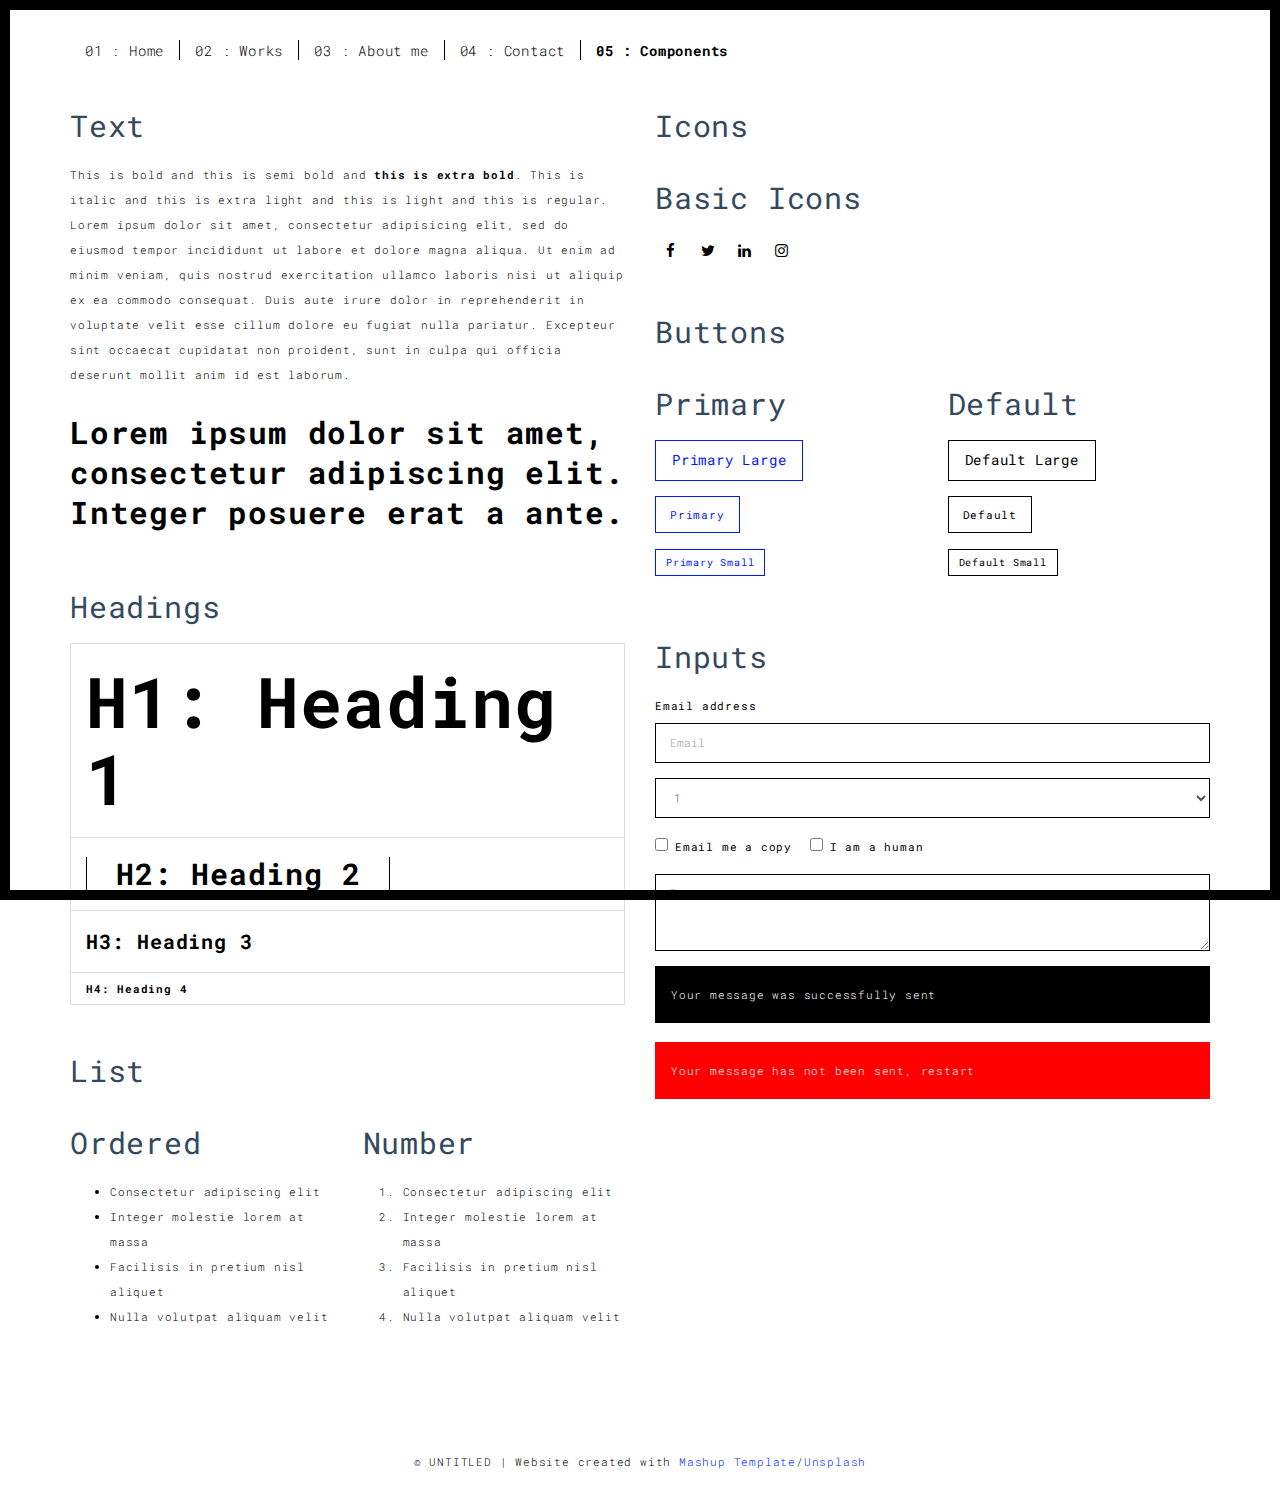
<file: components.html>
<!DOCTYPE html>
<html lang="en">

<head>
  <meta charset="UTF-8">
  <meta content="IE=edge" http-equiv="X-UA-Compatible">
  <meta content="width=device-width,initial-scale=1" name="viewport">
  <meta content="description" name="description">
  <meta name="google" content="notranslate" />
  <meta content="Mashup templates have been developped by Orson.io team" name="author">

  <!-- Disable tap highlight on IE -->
  <meta name="msapplication-tap-highlight" content="no">
  
  <link rel="apple-touch-icon" sizes="180x180" href="./assets/apple-icon-180x180.png">
  <link href="./assets/favicon.ico" rel="icon">

  <title>Title page</title>  

<link href="./main.3f6952e4.css" rel="stylesheet"></head>

<body class="">
<div id="site-border-left"></div>
<div id="site-border-right"></div>
<div id="site-border-top"></div>
<div id="site-border-bottom"></div>
 <!-- Add your content of header -->
<header>
  <nav class="navbar  navbar-fixed-top navbar-default">
    <div class="container">
        <button type="button" class="navbar-toggle collapsed" data-toggle="collapse" data-target="#navbar-collapse" aria-expanded="false">
          <span class="sr-only">Toggle navigation</span>
          <span class="icon-bar"></span>
          <span class="icon-bar"></span>
          <span class="icon-bar"></span>
        </button>

      <div class="collapse navbar-collapse" id="navbar-collapse">
        <ul class="nav navbar-nav ">
          <li><a href="./index.html" title="">01 : Home</a></li>
          <li><a href="./works.html" title="">02 : Works</a></li>
          <li><a href="./about.html" title="">03 : About me</a></li>
          <li><a href="./contact.html" title="">04 : Contact</a></li>
          <li><a href="./components.html" title="">05 : Components</a></li>
        </ul>


      </div> 
    </div>
  </nav>
</header>

<div class="section-container">
  
<!-- Add your site or app content here -->
  <div class="container">
    <div class="row">
      <div class="col-xs-12 col-md-6">

        <div class="template-example">
          <h2 class="template-title-example">Text</h2>
          <p>This is bold and this is semi bold and <b>this is extra bold</b>. This is italic and this is extra light and this is light
          and this is regular. Lorem ipsum dolor sit amet, consectetur adipisicing elit, sed do eiusmod
          tempor incididunt ut labore et dolore magna aliqua. Ut enim ad minim veniam,
          quis nostrud exercitation ullamco laboris nisi ut aliquip ex ea commodo
          consequat. Duis aute irure dolor in reprehenderit in voluptate velit esse
          cillum dolore eu fugiat nulla pariatur. Excepteur sint occaecat cupidatat non
          proident, sunt in culpa qui officia deserunt mollit anim id est laborum.

          <blockquote>
            <p>Lorem ipsum dolor sit amet, consectetur adipiscing elit. Integer posuere erat a ante.</p>
          </blockquote>
          
          </p>
        </div>

        <div class="template-example">
          <h2 class="template-title-example">Headings</h2>
          
          <table class="table table-bordered">
            <tr><td><h1>H1: Heading 1</h1></td></tr>
            <tr><td><h2>H2: Heading 2</h2></td></tr>
            <tr><td><h3>H3: Heading 3</h3></td></tr>
            <tr><td><h4>H4: Heading 4</h4></td></tr>
          </table>
          
        </div>

        
        <div class="template-example">
          <h2 class="template-title-example">List</h2>
          <div class="row">
            <div class="col-md-6">
              <h3 class="template-title-example">Ordered</h3>
              <ul>
                <li>Consectetur adipiscing elit</li>
                <li>Integer molestie lorem at massa</li>
                <li>Facilisis in pretium nisl aliquet</li>
                <li>Nulla volutpat aliquam velit</li>
              </ul>
            </div>
            <div class="col-md-6">
              <h3 class="template-title-example">Number</h3>
              <ol>
                <li>Consectetur adipiscing elit</li>
                <li>Integer molestie lorem at massa</li>
                <li>Facilisis in pretium nisl aliquet</li>
                <li>Nulla volutpat aliquam velit</li>
              </ol>
            </div>
          </div>
        </div>
        
      </div>

      <div class="col-xs-12 col-md-6">
        <div class="template-example">
          <h2 class="template-title-example">Icons</h2>
          
          <div class="row">
            
            <div class="col-md-6">
               <h3 class="template-title-example">Basic Icons</h2>
                <ul class="list-icons">
                  <li>
                    <span class="fa-icon">
                      <i class="fa fa-facebook"></i>
                    </span>
                  </li>
                  <li>
                    <span class="fa-icon">
                      <i class="fa fa-twitter"></i>
                    </span>
                  </li>
                  <li>
                    <span class="fa-icon">
                      <i class="fa fa-linkedin"></i>
                    </span>
                  </li>
                  <li>
                    <span class="fa-icon">
                      <i class="fa fa-instagram"></i>
                    </span>
                  </li>
                </ul>
            </div>

          </div>


          


        </div>

        <div class="template-example">
          <h2 class="template-title-example">Buttons</h2>
          <div class="row">
            <div class="col-md-6">
              <h3 class="template-title-example">Primary</h2>
              <div class="row">
                  <div class="col-md-6">
                  <p><a href="" class="btn btn-primary btn-lg">Primary Large</a></p>
                  <p><a href="" class="btn btn-primary">Primary </a></p>
                  <p><a href="" class="btn btn-primary btn-sm">Primary Small</a></p>
                </div>
              </div>

              
            </div>

            <div class="col-md-6">
              <h3 class="template-title-example">Default</h2>
              <div class="row">
                  <div class="col-md-6">
                  <p><a href="" class="btn btn-default btn-lg">Default Large</a></p>
                  <p><a href="" class="btn btn-default">Default </a></p>
                  <p><a href="" class="btn btn-default btn-sm">Default Small</a></p>
                </div>
              </div>

            </div>
          </div>
        </div>
        
        <div class="template-example">
          <h2 class="template-title-example">Inputs</h2>

            <div class="form-group">
              <label for="exampleInputEmail1">Email address</label>
              <input type="email" class="form-control" id="exampleInputEmail1" placeholder="Email">
            </div>

            <div class="form-group">
              <select class="form-control">
                <option>1</option>
                <option>2</option>
                <option>3</option>
                <option>4</option>
                <option>5</option>
              </select>
            </div>

            <div class="form-group">
              <label class="checkbox-inline">
                <input 
                type="checkbox" id="inlineCheckbox1" value="option1"> Email me a copy
              </label>
              <label class="checkbox-inline">
                <input type="checkbox" id="inlineCheckbox2" value="option2"> I am a human
              </label>
            </div>

            <div class="form-group">
              <textarea class="form-control" rows="3" placeholder="Enter your message"></textarea>
            </div>
            
            <div class="alert alert-success" role="alert">Your message was successfully sent</div>
            <div class="alert alert-danger" role="alert">Your message has not been sent, restart</div>
        </div>




      </div>
    </div>
  </div>
</div>

<footer class="footer-container text-center">
  <div class="container">
    <div class="row">
      <div class="col-xs-12">
        <p>© UNTITLED | Website created with <a href="http://www.mashup-template.com/" title="Create website with free html template">Mashup Template</a>/<a href="https://www.unsplash.com/" title="Beautiful Free Images">Unsplash</a></p>
      </div>
    </div>
  </div>
</footer>

<script>
  document.addEventListener("DOMContentLoaded", function (event) {
     navActivePage();
  });
</script>

<!-- Google Analytics: change UA-XXXXX-X to be your site's ID 

<script>
  (function (i, s, o, g, r, a, m) {
    i['GoogleAnalyticsObject'] = r; i[r] = i[r] || function () {
      (i[r].q = i[r].q || []).push(arguments)
    }, i[r].l = 1 * new Date(); a = s.createElement(o),
      m = s.getElementsByTagName(o)[0]; a.async = 1; a.src = g; m.parentNode.insertBefore(a, m)
  })(window, document, 'script', '//www.google-analytics.com/analytics.js', 'ga');
  ga('create', 'UA-XXXXX-X', 'auto');
  ga('send', 'pageview');
</script>

--> <script type="text/javascript" src="./main.70a66962.js"></script></body>

</html>
</file>
<file: main.3f6952e4.css>
@import url(https://fonts.googleapis.com/css?family=Roboto:900|Roboto+Mono:300,400,700);@import url(https://maxcdn.bootstrapcdn.com/font-awesome/4.7.0/css/font-awesome.min.css);/*!
 * Bootstrap v3.3.7 (http://getbootstrap.com)
 * Copyright 2011-2016 Twitter, Inc.
 * Licensed under MIT (https://github.com/twbs/bootstrap/blob/master/LICENSE)
 */
/*! normalize.css v3.0.3 | MIT License | github.com/necolas/normalize.css */html{font-family:sans-serif;-ms-text-size-adjust:100%;-webkit-text-size-adjust:100%}body{margin:0}article,aside,details,figcaption,figure,footer,header,hgroup,main,menu,nav,section,summary{display:block}audio,canvas,progress,video{display:inline-block;vertical-align:baseline}audio:not([controls]){display:none;height:0}[hidden],template{display:none}a{background-color:transparent}a:active,a:hover{outline:0}abbr[title]{border-bottom:1px dotted}b,strong{font-weight:700}dfn{font-style:italic}h1{font-size:2em;margin:.67em 0}mark{background:#ff0;color:#000}small{font-size:80%}sub,sup{font-size:75%;line-height:0;position:relative;vertical-align:baseline}sup{top:-.5em}sub{bottom:-.25em}img{border:0}svg:not(:root){overflow:hidden}figure{margin:1em 40px}hr{box-sizing:content-box;height:0}pre{overflow:auto}code,kbd,pre,samp{font-family:monospace,monospace;font-size:1em}button,input,optgroup,select,textarea{color:inherit;font:inherit;margin:0}button{overflow:visible}button,select{text-transform:none}button,html input[type=button],input[type=reset],input[type=submit]{-webkit-appearance:button;cursor:pointer}button[disabled],html input[disabled]{cursor:default}button::-moz-focus-inner,input::-moz-focus-inner{border:0;padding:0}input{line-height:normal}input[type=checkbox],input[type=radio]{box-sizing:border-box;padding:0}input[type=number]::-webkit-inner-spin-button,input[type=number]::-webkit-outer-spin-button{height:auto}input[type=search]{-webkit-appearance:textfield;box-sizing:content-box}input[type=search]::-webkit-search-cancel-button,input[type=search]::-webkit-search-decoration{-webkit-appearance:none}fieldset{border:1px solid silver;margin:0 2px;padding:.35em .625em .75em}textarea{overflow:auto}optgroup{font-weight:700}table{border-collapse:collapse;border-spacing:0}td,th{padding:0}

/*! Source: https://github.com/h5bp/html5-boilerplate/blob/master/src/css/main.css */@media print{*,:after,:before{background:transparent!important;color:#000!important;box-shadow:none!important;text-shadow:none!important}a,a:visited{text-decoration:underline}a[href]:after{content:" (" attr(href) ")"}abbr[title]:after{content:" (" attr(title) ")"}a[href^="#"]:after,a[href^="javascript:"]:after{content:""}blockquote,pre{border:1px solid #999;page-break-inside:avoid}thead{display:table-header-group}img,tr{page-break-inside:avoid}img{max-width:100%!important}h2,h3,p{orphans:3;widows:3}h2,h3{page-break-after:avoid}.navbar{display:none}.btn>.caret,.dropup>.btn>.caret{border-top-color:#000!important}.label{border:1px solid #000}.table{border-collapse:collapse!important}.table td,.table th{background-color:#fff!important}.table-bordered td,.table-bordered th{border:1px solid #ddd!important}}*,:after,:before{-webkit-box-sizing:border-box;-moz-box-sizing:border-box;box-sizing:border-box}html{font-size:10px;-webkit-tap-highlight-color:transparent}body{font-family:Roboto Mono,Helvetica,Arial,sans-serif;font-size:11px;line-height:1.78;color:#000;background-color:#fff}button,input,select,textarea{font-family:inherit;font-size:inherit;line-height:inherit}a{color:#001aff;text-decoration:none}a:focus,a:hover{color:#0012b3;text-decoration:underline}a:focus{outline:5px auto -webkit-focus-ring-color;outline-offset:-2px}figure{margin:0}img{vertical-align:middle}.img-responsive{display:block;max-width:100%;height:auto}.img-rounded{border-radius:0}.img-thumbnail{padding:4px;line-height:1.78;background-color:#fff;border:1px solid #ddd;border-radius:0;-webkit-transition:all .2s ease-in-out;-o-transition:all .2s ease-in-out;transition:all .2s ease-in-out;display:inline-block;max-width:100%;height:auto}.img-circle{border-radius:50%}hr{margin-top:19px;margin-bottom:19px;border:0;border-top:1px solid #eee}.sr-only{position:absolute;width:1px;height:1px;margin:-1px;padding:0;overflow:hidden;clip:rect(0,0,0,0);border:0}.sr-only-focusable:active,.sr-only-focusable:focus{position:static;width:auto;height:auto;margin:0;overflow:visible;clip:auto}[role=button]{cursor:pointer}.h1,.h2,.h3,.h4,.h5,.h6,h1,h2,h3,h4,h5,h6{font-family:Roboto Mono,Helvetica,Arial,sans-serif;font-weight:700;line-height:1.1;color:#000}.h1 .small,.h1 small,.h2 .small,.h2 small,.h3 .small,.h3 small,.h4 .small,.h4 small,.h5 .small,.h5 small,.h6 .small,.h6 small,h1 .small,h1 small,h2 .small,h2 small,h3 .small,h3 small,h4 .small,h4 small,h5 .small,h5 small,h6 .small,h6 small{font-weight:400;line-height:1;color:#777}.h1,.h2,.h3,h1,h2,h3{margin-top:19px;margin-bottom:9.5px}.h1 .small,.h1 small,.h2 .small,.h2 small,.h3 .small,.h3 small,h1 .small,h1 small,h2 .small,h2 small,h3 .small,h3 small{font-size:65%}.h4,.h5,.h6,h4,h5,h6{margin-top:9.5px;margin-bottom:9.5px}.h4 .small,.h4 small,.h5 .small,.h5 small,.h6 .small,.h6 small,h4 .small,h4 small,h5 .small,h5 small,h6 .small,h6 small{font-size:75%}.h1,h1{font-size:70px}.h2,h2{font-size:30px}.h3,h3{font-size:20px}.h4,.h5,h4,h5{font-size:11px}.h6,h6{font-size:10px}p{margin:0 0 9.5px}.lead{margin-bottom:19px;font-size:12px;font-weight:300;line-height:1.4}@media (min-width:768px){.lead{font-size:16.5px}}.small,small{font-size:90%}.mark,mark{background-color:#fcf8e3;padding:.2em}.text-left{text-align:left}.text-right{text-align:right}.text-center{text-align:center}.text-justify{text-align:justify}.text-nowrap{white-space:nowrap}.text-lowercase{text-transform:lowercase}.initialism,.text-uppercase{text-transform:uppercase}.text-capitalize{text-transform:capitalize}.text-muted{color:#777}.text-primary{color:#001aff}a.text-primary:focus,a.text-primary:hover{color:#0015cc}.text-success{color:#fff}a.text-success:focus,a.text-success:hover{color:#e6e6e6}.text-info{color:#31708f}a.text-info:focus,a.text-info:hover{color:#245269}.text-warning{color:#8a6d3b}a.text-warning:focus,a.text-warning:hover{color:#66512c}.text-danger{color:#fff}a.text-danger:focus,a.text-danger:hover{color:#e6e6e6}.bg-primary{color:#fff;background-color:#001aff}a.bg-primary:focus,a.bg-primary:hover{background-color:#0015cc}.bg-success,a.bg-success:focus,a.bg-success:hover{background-color:#000}.bg-info{background-color:#d9edf7}a.bg-info:focus,a.bg-info:hover{background-color:#afd9ee}.bg-warning{background-color:#fcf8e3}a.bg-warning:focus,a.bg-warning:hover{background-color:#f7ecb5}.bg-danger{background-color:red}a.bg-danger:focus,a.bg-danger:hover{background-color:#c00}.page-header{padding-bottom:8.5px;margin:38px 0 19px;border-bottom:1px solid #eee}ol,ul{margin-top:0;margin-bottom:9.5px}ol ol,ol ul,ul ol,ul ul{margin-bottom:0}.list-inline,.list-unstyled{padding-left:0;list-style:none}.list-inline{margin-left:-5px}.list-inline>li{display:inline-block;padding-left:5px;padding-right:5px}dl{margin-top:0;margin-bottom:19px}dd,dt{line-height:1.78}dt{font-weight:700}dd{margin-left:0}.dl-horizontal dd:after,.dl-horizontal dd:before{content:" ";display:table}.dl-horizontal dd:after{clear:both}@media (min-width:768px){.dl-horizontal dt{float:left;width:160px;clear:left;text-align:right;overflow:hidden;text-overflow:ellipsis;white-space:nowrap}.dl-horizontal dd{margin-left:180px}}abbr[data-original-title],abbr[title]{cursor:help;border-bottom:1px dotted #777}.initialism{font-size:90%}blockquote{padding:9.5px 19px;margin:0 0 19px;font-size:13.75px;border-left:5px solid #eee}blockquote ol:last-child,blockquote p:last-child,blockquote ul:last-child{margin-bottom:0}blockquote .small,blockquote footer,blockquote small{display:block;font-size:80%;line-height:1.78;color:#777}blockquote .small:before,blockquote footer:before,blockquote small:before{content:"\2014   \A0"}.blockquote-reverse,blockquote.pull-right{padding-right:15px;padding-left:0;border-right:5px solid #eee;border-left:0;text-align:right}.blockquote-reverse .small:before,.blockquote-reverse footer:before,.blockquote-reverse small:before,blockquote.pull-right .small:before,blockquote.pull-right footer:before,blockquote.pull-right small:before{content:""}.blockquote-reverse .small:after,.blockquote-reverse footer:after,.blockquote-reverse small:after,blockquote.pull-right .small:after,blockquote.pull-right footer:after,blockquote.pull-right small:after{content:"\A0   \2014"}address{margin-bottom:19px;font-style:normal;line-height:1.78}code,kbd,pre,samp{font-family:Menlo,Monaco,Consolas,Courier New,monospace}code{color:#c7254e;background-color:#f9f2f4}code,kbd{padding:2px 4px;font-size:90%;border-radius:0}kbd{color:#fff;background-color:#333;box-shadow:inset 0 -1px 0 rgba(0,0,0,.25)}kbd kbd{padding:0;font-size:100%;font-weight:700;box-shadow:none}pre{display:block;padding:9px;margin:0 0 9.5px;font-size:10px;line-height:1.78;word-break:break-all;word-wrap:break-word;color:#333;background-color:#f5f5f5;border:1px solid #ccc;border-radius:0}pre code{padding:0;font-size:inherit;color:inherit;white-space:pre-wrap;background-color:transparent;border-radius:0}.pre-scrollable{max-height:340px;overflow-y:scroll}.container{margin-right:auto;margin-left:auto;padding-left:15px;padding-right:15px}.container:after,.container:before{content:" ";display:table}.container:after{clear:both}@media (min-width:768px){.container{width:750px}}@media (min-width:992px){.container{width:970px}}@media (min-width:1200px){.container{width:1170px}}.container-fluid{margin-right:auto;margin-left:auto;padding-left:15px;padding-right:15px}.container-fluid:after,.container-fluid:before{content:" ";display:table}.container-fluid:after{clear:both}.row{margin-left:-15px;margin-right:-15px}.row:after,.row:before{content:" ";display:table}.row:after{clear:both}.col-lg-1,.col-lg-2,.col-lg-3,.col-lg-4,.col-lg-5,.col-lg-6,.col-lg-7,.col-lg-8,.col-lg-9,.col-lg-10,.col-lg-11,.col-lg-12,.col-md-1,.col-md-2,.col-md-3,.col-md-4,.col-md-5,.col-md-6,.col-md-7,.col-md-8,.col-md-9,.col-md-10,.col-md-11,.col-md-12,.col-sm-1,.col-sm-2,.col-sm-3,.col-sm-4,.col-sm-5,.col-sm-6,.col-sm-7,.col-sm-8,.col-sm-9,.col-sm-10,.col-sm-11,.col-sm-12,.col-xs-1,.col-xs-2,.col-xs-3,.col-xs-4,.col-xs-5,.col-xs-6,.col-xs-7,.col-xs-8,.col-xs-9,.col-xs-10,.col-xs-11,.col-xs-12{position:relative;min-height:1px;padding-left:15px;padding-right:15px}.col-xs-1,.col-xs-2,.col-xs-3,.col-xs-4,.col-xs-5,.col-xs-6,.col-xs-7,.col-xs-8,.col-xs-9,.col-xs-10,.col-xs-11,.col-xs-12{float:left}.col-xs-1{width:8.33333%}.col-xs-2{width:16.66667%}.col-xs-3{width:25%}.col-xs-4{width:33.33333%}.col-xs-5{width:41.66667%}.col-xs-6{width:50%}.col-xs-7{width:58.33333%}.col-xs-8{width:66.66667%}.col-xs-9{width:75%}.col-xs-10{width:83.33333%}.col-xs-11{width:91.66667%}.col-xs-12{width:100%}.col-xs-pull-0{right:auto}.col-xs-pull-1{right:8.33333%}.col-xs-pull-2{right:16.66667%}.col-xs-pull-3{right:25%}.col-xs-pull-4{right:33.33333%}.col-xs-pull-5{right:41.66667%}.col-xs-pull-6{right:50%}.col-xs-pull-7{right:58.33333%}.col-xs-pull-8{right:66.66667%}.col-xs-pull-9{right:75%}.col-xs-pull-10{right:83.33333%}.col-xs-pull-11{right:91.66667%}.col-xs-pull-12{right:100%}.col-xs-push-0{left:auto}.col-xs-push-1{left:8.33333%}.col-xs-push-2{left:16.66667%}.col-xs-push-3{left:25%}.col-xs-push-4{left:33.33333%}.col-xs-push-5{left:41.66667%}.col-xs-push-6{left:50%}.col-xs-push-7{left:58.33333%}.col-xs-push-8{left:66.66667%}.col-xs-push-9{left:75%}.col-xs-push-10{left:83.33333%}.col-xs-push-11{left:91.66667%}.col-xs-push-12{left:100%}.col-xs-offset-0{margin-left:0}.col-xs-offset-1{margin-left:8.33333%}.col-xs-offset-2{margin-left:16.66667%}.col-xs-offset-3{margin-left:25%}.col-xs-offset-4{margin-left:33.33333%}.col-xs-offset-5{margin-left:41.66667%}.col-xs-offset-6{margin-left:50%}.col-xs-offset-7{margin-left:58.33333%}.col-xs-offset-8{margin-left:66.66667%}.col-xs-offset-9{margin-left:75%}.col-xs-offset-10{margin-left:83.33333%}.col-xs-offset-11{margin-left:91.66667%}.col-xs-offset-12{margin-left:100%}@media (min-width:768px){.col-sm-1,.col-sm-2,.col-sm-3,.col-sm-4,.col-sm-5,.col-sm-6,.col-sm-7,.col-sm-8,.col-sm-9,.col-sm-10,.col-sm-11,.col-sm-12{float:left}.col-sm-1{width:8.33333%}.col-sm-2{width:16.66667%}.col-sm-3{width:25%}.col-sm-4{width:33.33333%}.col-sm-5{width:41.66667%}.col-sm-6{width:50%}.col-sm-7{width:58.33333%}.col-sm-8{width:66.66667%}.col-sm-9{width:75%}.col-sm-10{width:83.33333%}.col-sm-11{width:91.66667%}.col-sm-12{width:100%}.col-sm-pull-0{right:auto}.col-sm-pull-1{right:8.33333%}.col-sm-pull-2{right:16.66667%}.col-sm-pull-3{right:25%}.col-sm-pull-4{right:33.33333%}.col-sm-pull-5{right:41.66667%}.col-sm-pull-6{right:50%}.col-sm-pull-7{right:58.33333%}.col-sm-pull-8{right:66.66667%}.col-sm-pull-9{right:75%}.col-sm-pull-10{right:83.33333%}.col-sm-pull-11{right:91.66667%}.col-sm-pull-12{right:100%}.col-sm-push-0{left:auto}.col-sm-push-1{left:8.33333%}.col-sm-push-2{left:16.66667%}.col-sm-push-3{left:25%}.col-sm-push-4{left:33.33333%}.col-sm-push-5{left:41.66667%}.col-sm-push-6{left:50%}.col-sm-push-7{left:58.33333%}.col-sm-push-8{left:66.66667%}.col-sm-push-9{left:75%}.col-sm-push-10{left:83.33333%}.col-sm-push-11{left:91.66667%}.col-sm-push-12{left:100%}.col-sm-offset-0{margin-left:0}.col-sm-offset-1{margin-left:8.33333%}.col-sm-offset-2{margin-left:16.66667%}.col-sm-offset-3{margin-left:25%}.col-sm-offset-4{margin-left:33.33333%}.col-sm-offset-5{margin-left:41.66667%}.col-sm-offset-6{margin-left:50%}.col-sm-offset-7{margin-left:58.33333%}.col-sm-offset-8{margin-left:66.66667%}.col-sm-offset-9{margin-left:75%}.col-sm-offset-10{margin-left:83.33333%}.col-sm-offset-11{margin-left:91.66667%}.col-sm-offset-12{margin-left:100%}}@media (min-width:992px){.col-md-1,.col-md-2,.col-md-3,.col-md-4,.col-md-5,.col-md-6,.col-md-7,.col-md-8,.col-md-9,.col-md-10,.col-md-11,.col-md-12{float:left}.col-md-1{width:8.33333%}.col-md-2{width:16.66667%}.col-md-3{width:25%}.col-md-4{width:33.33333%}.col-md-5{width:41.66667%}.col-md-6{width:50%}.col-md-7{width:58.33333%}.col-md-8{width:66.66667%}.col-md-9{width:75%}.col-md-10{width:83.33333%}.col-md-11{width:91.66667%}.col-md-12{width:100%}.col-md-pull-0{right:auto}.col-md-pull-1{right:8.33333%}.col-md-pull-2{right:16.66667%}.col-md-pull-3{right:25%}.col-md-pull-4{right:33.33333%}.col-md-pull-5{right:41.66667%}.col-md-pull-6{right:50%}.col-md-pull-7{right:58.33333%}.col-md-pull-8{right:66.66667%}.col-md-pull-9{right:75%}.col-md-pull-10{right:83.33333%}.col-md-pull-11{right:91.66667%}.col-md-pull-12{right:100%}.col-md-push-0{left:auto}.col-md-push-1{left:8.33333%}.col-md-push-2{left:16.66667%}.col-md-push-3{left:25%}.col-md-push-4{left:33.33333%}.col-md-push-5{left:41.66667%}.col-md-push-6{left:50%}.col-md-push-7{left:58.33333%}.col-md-push-8{left:66.66667%}.col-md-push-9{left:75%}.col-md-push-10{left:83.33333%}.col-md-push-11{left:91.66667%}.col-md-push-12{left:100%}.col-md-offset-0{margin-left:0}.col-md-offset-1{margin-left:8.33333%}.col-md-offset-2{margin-left:16.66667%}.col-md-offset-3{margin-left:25%}.col-md-offset-4{margin-left:33.33333%}.col-md-offset-5{margin-left:41.66667%}.col-md-offset-6{margin-left:50%}.col-md-offset-7{margin-left:58.33333%}.col-md-offset-8{margin-left:66.66667%}.col-md-offset-9{margin-left:75%}.col-md-offset-10{margin-left:83.33333%}.col-md-offset-11{margin-left:91.66667%}.col-md-offset-12{margin-left:100%}}@media (min-width:1200px){.col-lg-1,.col-lg-2,.col-lg-3,.col-lg-4,.col-lg-5,.col-lg-6,.col-lg-7,.col-lg-8,.col-lg-9,.col-lg-10,.col-lg-11,.col-lg-12{float:left}.col-lg-1{width:8.33333%}.col-lg-2{width:16.66667%}.col-lg-3{width:25%}.col-lg-4{width:33.33333%}.col-lg-5{width:41.66667%}.col-lg-6{width:50%}.col-lg-7{width:58.33333%}.col-lg-8{width:66.66667%}.col-lg-9{width:75%}.col-lg-10{width:83.33333%}.col-lg-11{width:91.66667%}.col-lg-12{width:100%}.col-lg-pull-0{right:auto}.col-lg-pull-1{right:8.33333%}.col-lg-pull-2{right:16.66667%}.col-lg-pull-3{right:25%}.col-lg-pull-4{right:33.33333%}.col-lg-pull-5{right:41.66667%}.col-lg-pull-6{right:50%}.col-lg-pull-7{right:58.33333%}.col-lg-pull-8{right:66.66667%}.col-lg-pull-9{right:75%}.col-lg-pull-10{right:83.33333%}.col-lg-pull-11{right:91.66667%}.col-lg-pull-12{right:100%}.col-lg-push-0{left:auto}.col-lg-push-1{left:8.33333%}.col-lg-push-2{left:16.66667%}.col-lg-push-3{left:25%}.col-lg-push-4{left:33.33333%}.col-lg-push-5{left:41.66667%}.col-lg-push-6{left:50%}.col-lg-push-7{left:58.33333%}.col-lg-push-8{left:66.66667%}.col-lg-push-9{left:75%}.col-lg-push-10{left:83.33333%}.col-lg-push-11{left:91.66667%}.col-lg-push-12{left:100%}.col-lg-offset-0{margin-left:0}.col-lg-offset-1{margin-left:8.33333%}.col-lg-offset-2{margin-left:16.66667%}.col-lg-offset-3{margin-left:25%}.col-lg-offset-4{margin-left:33.33333%}.col-lg-offset-5{margin-left:41.66667%}.col-lg-offset-6{margin-left:50%}.col-lg-offset-7{margin-left:58.33333%}.col-lg-offset-8{margin-left:66.66667%}.col-lg-offset-9{margin-left:75%}.col-lg-offset-10{margin-left:83.33333%}.col-lg-offset-11{margin-left:91.66667%}.col-lg-offset-12{margin-left:100%}}table{background-color:transparent}caption{padding-top:8px;padding-bottom:8px;color:#777}caption,th{text-align:left}.table{width:100%;max-width:100%;margin-bottom:19px}.table>tbody>tr>td,.table>tbody>tr>th,.table>tfoot>tr>td,.table>tfoot>tr>th,.table>thead>tr>td,.table>thead>tr>th{padding:8px;line-height:1.78;vertical-align:top;border-top:1px solid #ddd}.table>thead>tr>th{vertical-align:bottom;border-bottom:2px solid #ddd}.table>caption+thead>tr:first-child>td,.table>caption+thead>tr:first-child>th,.table>colgroup+thead>tr:first-child>td,.table>colgroup+thead>tr:first-child>th,.table>thead:first-child>tr:first-child>td,.table>thead:first-child>tr:first-child>th{border-top:0}.table>tbody+tbody{border-top:2px solid #ddd}.table .table{background-color:#fff}.table-condensed>tbody>tr>td,.table-condensed>tbody>tr>th,.table-condensed>tfoot>tr>td,.table-condensed>tfoot>tr>th,.table-condensed>thead>tr>td,.table-condensed>thead>tr>th{padding:5px}.table-bordered,.table-bordered>tbody>tr>td,.table-bordered>tbody>tr>th,.table-bordered>tfoot>tr>td,.table-bordered>tfoot>tr>th,.table-bordered>thead>tr>td,.table-bordered>thead>tr>th{border:1px solid #ddd}.table-bordered>thead>tr>td,.table-bordered>thead>tr>th{border-bottom-width:2px}.table-striped>tbody>tr:nth-of-type(odd){background-color:#f9f9f9}.table-hover>tbody>tr:hover{background-color:#f5f5f5}table col[class*=col-]{position:static;float:none;display:table-column}table td[class*=col-],table th[class*=col-]{position:static;float:none;display:table-cell}.table>tbody>tr.active>td,.table>tbody>tr.active>th,.table>tbody>tr>td.active,.table>tbody>tr>th.active,.table>tfoot>tr.active>td,.table>tfoot>tr.active>th,.table>tfoot>tr>td.active,.table>tfoot>tr>th.active,.table>thead>tr.active>td,.table>thead>tr.active>th,.table>thead>tr>td.active,.table>thead>tr>th.active{background-color:#f5f5f5}.table-hover>tbody>tr.active:hover>td,.table-hover>tbody>tr.active:hover>th,.table-hover>tbody>tr:hover>.active,.table-hover>tbody>tr>td.active:hover,.table-hover>tbody>tr>th.active:hover{background-color:#e8e8e8}.table-hover>tbody>tr.success:hover>td,.table-hover>tbody>tr.success:hover>th,.table-hover>tbody>tr:hover>.success,.table-hover>tbody>tr>td.success:hover,.table-hover>tbody>tr>th.success:hover,.table>tbody>tr.success>td,.table>tbody>tr.success>th,.table>tbody>tr>td.success,.table>tbody>tr>th.success,.table>tfoot>tr.success>td,.table>tfoot>tr.success>th,.table>tfoot>tr>td.success,.table>tfoot>tr>th.success,.table>thead>tr.success>td,.table>thead>tr.success>th,.table>thead>tr>td.success,.table>thead>tr>th.success{background-color:#000}.table>tbody>tr.info>td,.table>tbody>tr.info>th,.table>tbody>tr>td.info,.table>tbody>tr>th.info,.table>tfoot>tr.info>td,.table>tfoot>tr.info>th,.table>tfoot>tr>td.info,.table>tfoot>tr>th.info,.table>thead>tr.info>td,.table>thead>tr.info>th,.table>thead>tr>td.info,.table>thead>tr>th.info{background-color:#d9edf7}.table-hover>tbody>tr.info:hover>td,.table-hover>tbody>tr.info:hover>th,.table-hover>tbody>tr:hover>.info,.table-hover>tbody>tr>td.info:hover,.table-hover>tbody>tr>th.info:hover{background-color:#c4e3f3}.table>tbody>tr.warning>td,.table>tbody>tr.warning>th,.table>tbody>tr>td.warning,.table>tbody>tr>th.warning,.table>tfoot>tr.warning>td,.table>tfoot>tr.warning>th,.table>tfoot>tr>td.warning,.table>tfoot>tr>th.warning,.table>thead>tr.warning>td,.table>thead>tr.warning>th,.table>thead>tr>td.warning,.table>thead>tr>th.warning{background-color:#fcf8e3}.table-hover>tbody>tr.warning:hover>td,.table-hover>tbody>tr.warning:hover>th,.table-hover>tbody>tr:hover>.warning,.table-hover>tbody>tr>td.warning:hover,.table-hover>tbody>tr>th.warning:hover{background-color:#faf2cc}.table>tbody>tr.danger>td,.table>tbody>tr.danger>th,.table>tbody>tr>td.danger,.table>tbody>tr>th.danger,.table>tfoot>tr.danger>td,.table>tfoot>tr.danger>th,.table>tfoot>tr>td.danger,.table>tfoot>tr>th.danger,.table>thead>tr.danger>td,.table>thead>tr.danger>th,.table>thead>tr>td.danger,.table>thead>tr>th.danger{background-color:red}.table-hover>tbody>tr.danger:hover>td,.table-hover>tbody>tr.danger:hover>th,.table-hover>tbody>tr:hover>.danger,.table-hover>tbody>tr>td.danger:hover,.table-hover>tbody>tr>th.danger:hover{background-color:#e60000}.table-responsive{overflow-x:auto;min-height:.01%}@media screen and (max-width:767px){.table-responsive{width:100%;margin-bottom:14.25px;overflow-y:hidden;-ms-overflow-style:-ms-autohiding-scrollbar;border:1px solid #ddd}.table-responsive>.table{margin-bottom:0}.table-responsive>.table>tbody>tr>td,.table-responsive>.table>tbody>tr>th,.table-responsive>.table>tfoot>tr>td,.table-responsive>.table>tfoot>tr>th,.table-responsive>.table>thead>tr>td,.table-responsive>.table>thead>tr>th{white-space:nowrap}.table-responsive>.table-bordered{border:0}.table-responsive>.table-bordered>tbody>tr>td:first-child,.table-responsive>.table-bordered>tbody>tr>th:first-child,.table-responsive>.table-bordered>tfoot>tr>td:first-child,.table-responsive>.table-bordered>tfoot>tr>th:first-child,.table-responsive>.table-bordered>thead>tr>td:first-child,.table-responsive>.table-bordered>thead>tr>th:first-child{border-left:0}.table-responsive>.table-bordered>tbody>tr>td:last-child,.table-responsive>.table-bordered>tbody>tr>th:last-child,.table-responsive>.table-bordered>tfoot>tr>td:last-child,.table-responsive>.table-bordered>tfoot>tr>th:last-child,.table-responsive>.table-bordered>thead>tr>td:last-child,.table-responsive>.table-bordered>thead>tr>th:last-child{border-right:0}.table-responsive>.table-bordered>tbody>tr:last-child>td,.table-responsive>.table-bordered>tbody>tr:last-child>th,.table-responsive>.table-bordered>tfoot>tr:last-child>td,.table-responsive>.table-bordered>tfoot>tr:last-child>th{border-bottom:0}}fieldset{margin:0;min-width:0}fieldset,legend{padding:0;border:0}legend{display:block;width:100%;margin-bottom:19px;font-size:16.5px;line-height:inherit;color:#333;border-bottom:1px solid #e5e5e5}label{display:inline-block;max-width:100%;margin-bottom:5px;font-weight:700}input[type=search]{-webkit-box-sizing:border-box;-moz-box-sizing:border-box;box-sizing:border-box}input[type=checkbox],input[type=radio]{margin:4px 0 0;margin-top:1px\9;line-height:normal}input[type=file]{display:block}input[type=range]{display:block;width:100%}select[multiple],select[size]{height:auto}input[type=checkbox]:focus,input[type=file]:focus,input[type=radio]:focus{outline:5px auto -webkit-focus-ring-color;outline-offset:-2px}output{padding-top:9px}.form-control,output{display:block;font-size:11px;line-height:1.78;color:#555}.form-control{width:100%;height:40px;padding:8px 14px;background-color:#fff;background-image:none;border:1px solid #000;border-radius:0;-webkit-box-shadow:inset 0 1px 1px rgba(0,0,0,.075);box-shadow:inset 0 1px 1px rgba(0,0,0,.075);-webkit-transition:border-color .15s ease-in-out,box-shadow .15s ease-in-out;-o-transition:border-color ease-in-out .15s,box-shadow ease-in-out .15s;transition:border-color .15s ease-in-out,box-shadow .15s ease-in-out}.form-control:focus{border-color:#66afe9;-webkit-box-shadow:inset 0 1px 1px rgba(0,0,0,.075),0 0 8px rgba(102,175,233,.6);box-shadow:inset 0 1px 1px rgba(0,0,0,.075),0 0 8px rgba(102,175,233,.6)}.form-control::-moz-placeholder{color:#999;opacity:1}.form-control:-ms-input-placeholder{color:#999}.form-control::-webkit-input-placeholder{color:#999}.form-control::-ms-expand{border:0;background-color:transparent}.form-control[disabled],.form-control[readonly],fieldset[disabled] .form-control{background-color:#eee;opacity:1}.form-control[disabled],fieldset[disabled] .form-control{cursor:not-allowed}textarea.form-control{height:auto}input[type=search]{-webkit-appearance:none}@media screen and (-webkit-min-device-pixel-ratio:0){input[type=date].form-control,input[type=datetime-local].form-control,input[type=month].form-control,input[type=time].form-control{line-height:40px}.input-group-sm>.input-group-btn>input[type=date].btn,.input-group-sm>.input-group-btn>input[type=datetime-local].btn,.input-group-sm>.input-group-btn>input[type=month].btn,.input-group-sm>.input-group-btn>input[type=time].btn,.input-group-sm>input[type=date].form-control,.input-group-sm>input[type=date].input-group-addon,.input-group-sm>input[type=datetime-local].form-control,.input-group-sm>input[type=datetime-local].input-group-addon,.input-group-sm>input[type=month].form-control,.input-group-sm>input[type=month].input-group-addon,.input-group-sm>input[type=time].form-control,.input-group-sm>input[type=time].input-group-addon,.input-group-sm input[type=date],.input-group-sm input[type=datetime-local],.input-group-sm input[type=month],.input-group-sm input[type=time],input[type=date].input-sm,input[type=datetime-local].input-sm,input[type=month].input-sm,input[type=time].input-sm{line-height:27px}.input-group-lg>.input-group-btn>input[type=date].btn,.input-group-lg>.input-group-btn>input[type=datetime-local].btn,.input-group-lg>.input-group-btn>input[type=month].btn,.input-group-lg>.input-group-btn>input[type=time].btn,.input-group-lg>input[type=date].form-control,.input-group-lg>input[type=date].input-group-addon,.input-group-lg>input[type=datetime-local].form-control,.input-group-lg>input[type=datetime-local].input-group-addon,.input-group-lg>input[type=month].form-control,.input-group-lg>input[type=month].input-group-addon,.input-group-lg>input[type=time].form-control,.input-group-lg>input[type=time].input-group-addon,.input-group-lg input[type=date],.input-group-lg input[type=datetime-local],.input-group-lg input[type=month],.input-group-lg input[type=time],input[type=date].input-lg,input[type=datetime-local].input-lg,input[type=month].input-lg,input[type=time].input-lg{line-height:41px}}.form-group{margin-bottom:15px}.checkbox,.radio{position:relative;display:block;margin-top:10px;margin-bottom:10px}.checkbox label,.radio label{min-height:19px;padding-left:20px;margin-bottom:0;font-weight:400;cursor:pointer}.checkbox-inline input[type=checkbox],.checkbox input[type=checkbox],.radio-inline input[type=radio],.radio input[type=radio]{position:absolute;margin-left:-20px;margin-top:4px\9}.checkbox+.checkbox,.radio+.radio{margin-top:-5px}.checkbox-inline,.radio-inline{position:relative;display:inline-block;padding-left:20px;margin-bottom:0;vertical-align:middle;font-weight:400;cursor:pointer}.checkbox-inline+.checkbox-inline,.radio-inline+.radio-inline{margin-top:0;margin-left:10px}.checkbox-inline.disabled,.checkbox.disabled label,.radio-inline.disabled,.radio.disabled label,fieldset[disabled] .checkbox-inline,fieldset[disabled] .checkbox label,fieldset[disabled] .radio-inline,fieldset[disabled] .radio label,fieldset[disabled] input[type=checkbox],fieldset[disabled] input[type=radio],input[type=checkbox].disabled,input[type=checkbox][disabled],input[type=radio].disabled,input[type=radio][disabled]{cursor:not-allowed}.form-control-static{padding-top:9px;padding-bottom:9px;margin-bottom:0;min-height:30px}.form-control-static.input-lg,.form-control-static.input-sm,.input-group-lg>.form-control-static.form-control,.input-group-lg>.form-control-static.input-group-addon,.input-group-lg>.input-group-btn>.form-control-static.btn,.input-group-sm>.form-control-static.form-control,.input-group-sm>.form-control-static.input-group-addon,.input-group-sm>.input-group-btn>.form-control-static.btn{padding-left:0;padding-right:0}.input-group-sm>.form-control,.input-group-sm>.input-group-addon,.input-group-sm>.input-group-btn>.btn,.input-sm{height:27px;padding:5px 10px;font-size:10px;line-height:1.5;border-radius:0}.input-group-sm>.input-group-btn>select.btn,.input-group-sm>select.form-control,.input-group-sm>select.input-group-addon,select.input-sm{height:27px;line-height:27px}.input-group-sm>.input-group-btn>select[multiple].btn,.input-group-sm>.input-group-btn>textarea.btn,.input-group-sm>select[multiple].form-control,.input-group-sm>select[multiple].input-group-addon,.input-group-sm>textarea.form-control,.input-group-sm>textarea.input-group-addon,select[multiple].input-sm,textarea.input-sm{height:auto}.form-group-sm .form-control{height:27px;padding:5px 10px;font-size:10px;line-height:1.5;border-radius:0}.form-group-sm select.form-control{height:27px;line-height:27px}.form-group-sm select[multiple].form-control,.form-group-sm textarea.form-control{height:auto}.form-group-sm .form-control-static{height:27px;min-height:29px;padding:6px 10px;font-size:10px;line-height:1.5}.input-group-lg>.form-control,.input-group-lg>.input-group-addon,.input-group-lg>.input-group-btn>.btn,.input-lg{height:41px;padding:10px 16px;font-size:14px;line-height:1.33333;border-radius:0}.input-group-lg>.input-group-btn>select.btn,.input-group-lg>select.form-control,.input-group-lg>select.input-group-addon,select.input-lg{height:41px;line-height:41px}.input-group-lg>.input-group-btn>select[multiple].btn,.input-group-lg>.input-group-btn>textarea.btn,.input-group-lg>select[multiple].form-control,.input-group-lg>select[multiple].input-group-addon,.input-group-lg>textarea.form-control,.input-group-lg>textarea.input-group-addon,select[multiple].input-lg,textarea.input-lg{height:auto}.form-group-lg .form-control{height:41px;padding:10px 16px;font-size:14px;line-height:1.33333;border-radius:0}.form-group-lg select.form-control{height:41px;line-height:41px}.form-group-lg select[multiple].form-control,.form-group-lg textarea.form-control{height:auto}.form-group-lg .form-control-static{height:41px;min-height:33px;padding:11px 16px;font-size:14px;line-height:1.33333}.has-feedback{position:relative}.has-feedback .form-control{padding-right:50px}.form-control-feedback{position:absolute;top:0;right:0;z-index:2;display:block;width:40px;height:40px;line-height:40px;text-align:center;pointer-events:none}.form-group-lg .form-control+.form-control-feedback,.input-group-lg+.form-control-feedback,.input-group-lg>.form-control+.form-control-feedback,.input-group-lg>.input-group-addon+.form-control-feedback,.input-group-lg>.input-group-btn>.btn+.form-control-feedback,.input-lg+.form-control-feedback{width:41px;height:41px;line-height:41px}.form-group-sm .form-control+.form-control-feedback,.input-group-sm+.form-control-feedback,.input-group-sm>.form-control+.form-control-feedback,.input-group-sm>.input-group-addon+.form-control-feedback,.input-group-sm>.input-group-btn>.btn+.form-control-feedback,.input-sm+.form-control-feedback{width:27px;height:27px;line-height:27px}.has-success .checkbox,.has-success .checkbox-inline,.has-success.checkbox-inline label,.has-success.checkbox label,.has-success .control-label,.has-success .help-block,.has-success .radio,.has-success .radio-inline,.has-success.radio-inline label,.has-success.radio label{color:#fff}.has-success .form-control{border-color:#fff;-webkit-box-shadow:inset 0 1px 1px rgba(0,0,0,.075);box-shadow:inset 0 1px 1px rgba(0,0,0,.075)}.has-success .form-control:focus{border-color:#e6e6e6;-webkit-box-shadow:inset 0 1px 1px rgba(0,0,0,.075),0 0 6px #fff;box-shadow:inset 0 1px 1px rgba(0,0,0,.075),0 0 6px #fff}.has-success .input-group-addon{color:#fff;border-color:#fff;background-color:#000}.has-success .form-control-feedback{color:#fff}.has-warning .checkbox,.has-warning .checkbox-inline,.has-warning.checkbox-inline label,.has-warning.checkbox label,.has-warning .control-label,.has-warning .help-block,.has-warning .radio,.has-warning .radio-inline,.has-warning.radio-inline label,.has-warning.radio label{color:#8a6d3b}.has-warning .form-control{border-color:#8a6d3b;-webkit-box-shadow:inset 0 1px 1px rgba(0,0,0,.075);box-shadow:inset 0 1px 1px rgba(0,0,0,.075)}.has-warning .form-control:focus{border-color:#66512c;-webkit-box-shadow:inset 0 1px 1px rgba(0,0,0,.075),0 0 6px #c0a16b;box-shadow:inset 0 1px 1px rgba(0,0,0,.075),0 0 6px #c0a16b}.has-warning .input-group-addon{color:#8a6d3b;border-color:#8a6d3b;background-color:#fcf8e3}.has-warning .form-control-feedback{color:#8a6d3b}.has-error .checkbox,.has-error .checkbox-inline,.has-error.checkbox-inline label,.has-error.checkbox label,.has-error .control-label,.has-error .help-block,.has-error .radio,.has-error .radio-inline,.has-error.radio-inline label,.has-error.radio label{color:#fff}.has-error .form-control{border-color:#fff;-webkit-box-shadow:inset 0 1px 1px rgba(0,0,0,.075);box-shadow:inset 0 1px 1px rgba(0,0,0,.075)}.has-error .form-control:focus{border-color:#e6e6e6;-webkit-box-shadow:inset 0 1px 1px rgba(0,0,0,.075),0 0 6px #fff;box-shadow:inset 0 1px 1px rgba(0,0,0,.075),0 0 6px #fff}.has-error .input-group-addon{color:#fff;border-color:#fff;background-color:red}.has-error .form-control-feedback{color:#fff}.has-feedback label~.form-control-feedback{top:24px}.has-feedback label.sr-only~.form-control-feedback{top:0}.help-block{display:block;margin-top:5px;margin-bottom:10px;color:#404040}@media (min-width:768px){.form-inline .form-group{display:inline-block;margin-bottom:0;vertical-align:middle}.form-inline .form-control{display:inline-block;width:auto;vertical-align:middle}.form-inline .form-control-static{display:inline-block}.form-inline .input-group{display:inline-table;vertical-align:middle}.form-inline .input-group .form-control,.form-inline .input-group .input-group-addon,.form-inline .input-group .input-group-btn{width:auto}.form-inline .input-group>.form-control{width:100%}.form-inline .control-label{margin-bottom:0;vertical-align:middle}.form-inline .checkbox,.form-inline .radio{display:inline-block;margin-top:0;margin-bottom:0;vertical-align:middle}.form-inline .checkbox label,.form-inline .radio label{padding-left:0}.form-inline .checkbox input[type=checkbox],.form-inline .radio input[type=radio]{position:relative;margin-left:0}.form-inline .has-feedback .form-control-feedback{top:0}}.form-horizontal .checkbox,.form-horizontal .checkbox-inline,.form-horizontal .radio,.form-horizontal .radio-inline{margin-top:0;margin-bottom:0;padding-top:9px}.form-horizontal .checkbox,.form-horizontal .radio{min-height:28px}.form-horizontal .form-group{margin-left:-15px;margin-right:-15px}.form-horizontal .form-group:after,.form-horizontal .form-group:before{content:" ";display:table}.form-horizontal .form-group:after{clear:both}@media (min-width:768px){.form-horizontal .control-label{text-align:right;margin-bottom:0;padding-top:9px}}.form-horizontal .has-feedback .form-control-feedback{right:15px}@media (min-width:768px){.form-horizontal .form-group-lg .control-label{padding-top:11px;font-size:14px}}@media (min-width:768px){.form-horizontal .form-group-sm .control-label{padding-top:6px;font-size:10px}}.btn{display:inline-block;margin-bottom:0;font-weight:400;text-align:center;vertical-align:middle;touch-action:manipulation;cursor:pointer;background-image:none;border:1px solid transparent;white-space:nowrap;padding:8px 14px;font-size:11px;line-height:1.78;border-radius:0;-webkit-user-select:none;-moz-user-select:none;-ms-user-select:none;user-select:none}.btn.active.focus,.btn.active:focus,.btn.focus,.btn:active.focus,.btn:active:focus,.btn:focus{outline:5px auto -webkit-focus-ring-color;outline-offset:-2px}.btn.focus,.btn:focus,.btn:hover{color:#000;text-decoration:none}.btn.active,.btn:active{outline:0;background-image:none;-webkit-box-shadow:inset 0 3px 5px rgba(0,0,0,.125);box-shadow:inset 0 3px 5px rgba(0,0,0,.125)}.btn.disabled,.btn[disabled],fieldset[disabled] .btn{cursor:not-allowed;opacity:.65;filter:alpha(opacity=65);-webkit-box-shadow:none;box-shadow:none}a.btn.disabled,fieldset[disabled] a.btn{pointer-events:none}.btn-default,.btn-default.active,.btn-default.active.focus,.btn-default.active:focus,.btn-default.active:hover,.btn-default.focus,.btn-default:active,.btn-default:active.focus,.btn-default:active:focus,.btn-default:active:hover,.btn-default:focus,.btn-default:hover,.open>.btn-default.dropdown-toggle,.open>.btn-default.dropdown-toggle.focus,.open>.btn-default.dropdown-toggle:focus,.open>.btn-default.dropdown-toggle:hover{color:#000;background-color:transparent;border-color:#000}.btn-default.active,.btn-default:active,.open>.btn-default.dropdown-toggle{background-image:none}.btn-default.disabled.focus,.btn-default.disabled:focus,.btn-default.disabled:hover,.btn-default[disabled].focus,.btn-default[disabled]:focus,.btn-default[disabled]:hover,fieldset[disabled] .btn-default.focus,fieldset[disabled] .btn-default:focus,fieldset[disabled] .btn-default:hover{background-color:transparent;border-color:#000}.btn-default .badge{color:transparent;background-color:#000}.btn-primary{color:#001aff;background-color:transparent;border-color:#001aff}.btn-primary.focus,.btn-primary:focus{color:#001aff;background-color:transparent;border-color:#000d80}.btn-primary.active,.btn-primary:active,.btn-primary:hover,.open>.btn-primary.dropdown-toggle{color:#001aff;background-color:transparent;border-color:#0014c2}.btn-primary.active.focus,.btn-primary.active:focus,.btn-primary.active:hover,.btn-primary:active.focus,.btn-primary:active:focus,.btn-primary:active:hover,.open>.btn-primary.dropdown-toggle.focus,.open>.btn-primary.dropdown-toggle:focus,.open>.btn-primary.dropdown-toggle:hover{color:#001aff;background-color:transparent;border-color:#000d80}.btn-primary.active,.btn-primary:active,.open>.btn-primary.dropdown-toggle{background-image:none}.btn-primary.disabled.focus,.btn-primary.disabled:focus,.btn-primary.disabled:hover,.btn-primary[disabled].focus,.btn-primary[disabled]:focus,.btn-primary[disabled]:hover,fieldset[disabled] .btn-primary.focus,fieldset[disabled] .btn-primary:focus,fieldset[disabled] .btn-primary:hover{background-color:transparent;border-color:#001aff}.btn-primary .badge{color:transparent;background-color:#001aff}.btn-success{color:#5cb85c;background-color:transparent;border-color:#5cb85c}.btn-success.focus,.btn-success:focus{color:#5cb85c;background-color:transparent;border-color:#2d672d}.btn-success.active,.btn-success:active,.btn-success:hover,.open>.btn-success.dropdown-toggle{color:#5cb85c;background-color:transparent;border-color:#419641}.btn-success.active.focus,.btn-success.active:focus,.btn-success.active:hover,.btn-success:active.focus,.btn-success:active:focus,.btn-success:active:hover,.open>.btn-success.dropdown-toggle.focus,.open>.btn-success.dropdown-toggle:focus,.open>.btn-success.dropdown-toggle:hover{color:#5cb85c;background-color:transparent;border-color:#2d672d}.btn-success.active,.btn-success:active,.open>.btn-success.dropdown-toggle{background-image:none}.btn-success.disabled.focus,.btn-success.disabled:focus,.btn-success.disabled:hover,.btn-success[disabled].focus,.btn-success[disabled]:focus,.btn-success[disabled]:hover,fieldset[disabled] .btn-success.focus,fieldset[disabled] .btn-success:focus,fieldset[disabled] .btn-success:hover{background-color:transparent;border-color:#5cb85c}.btn-success .badge{color:transparent;background-color:#5cb85c}.btn-info{border-color:#5bc0de}.btn-info,.btn-info.focus,.btn-info:focus{color:#5bc0de;background-color:transparent}.btn-info.focus,.btn-info:focus{border-color:#1f7e9a}.btn-info.active,.btn-info:active,.btn-info:hover,.open>.btn-info.dropdown-toggle{color:#5bc0de;background-color:transparent;border-color:#2aabd2}.btn-info.active.focus,.btn-info.active:focus,.btn-info.active:hover,.btn-info:active.focus,.btn-info:active:focus,.btn-info:active:hover,.open>.btn-info.dropdown-toggle.focus,.open>.btn-info.dropdown-toggle:focus,.open>.btn-info.dropdown-toggle:hover{color:#5bc0de;background-color:transparent;border-color:#1f7e9a}.btn-info.active,.btn-info:active,.open>.btn-info.dropdown-toggle{background-image:none}.btn-info.disabled.focus,.btn-info.disabled:focus,.btn-info.disabled:hover,.btn-info[disabled].focus,.btn-info[disabled]:focus,.btn-info[disabled]:hover,fieldset[disabled] .btn-info.focus,fieldset[disabled] .btn-info:focus,fieldset[disabled] .btn-info:hover{background-color:transparent;border-color:#5bc0de}.btn-info .badge{color:transparent;background-color:#5bc0de}.btn-warning{color:#f0ad4e;background-color:transparent;border-color:#f0ad4e}.btn-warning.focus,.btn-warning:focus{color:#f0ad4e;background-color:transparent;border-color:#b06d0f}.btn-warning.active,.btn-warning:active,.btn-warning:hover,.open>.btn-warning.dropdown-toggle{color:#f0ad4e;background-color:transparent;border-color:#eb9316}.btn-warning.active.focus,.btn-warning.active:focus,.btn-warning.active:hover,.btn-warning:active.focus,.btn-warning:active:focus,.btn-warning:active:hover,.open>.btn-warning.dropdown-toggle.focus,.open>.btn-warning.dropdown-toggle:focus,.open>.btn-warning.dropdown-toggle:hover{color:#f0ad4e;background-color:transparent;border-color:#b06d0f}.btn-warning.active,.btn-warning:active,.open>.btn-warning.dropdown-toggle{background-image:none}.btn-warning.disabled.focus,.btn-warning.disabled:focus,.btn-warning.disabled:hover,.btn-warning[disabled].focus,.btn-warning[disabled]:focus,.btn-warning[disabled]:hover,fieldset[disabled] .btn-warning.focus,fieldset[disabled] .btn-warning:focus,fieldset[disabled] .btn-warning:hover{background-color:transparent;border-color:#f0ad4e}.btn-warning .badge{color:transparent;background-color:#f0ad4e}.btn-danger{color:#d9534f;background-color:transparent;border-color:#d9534f}.btn-danger.focus,.btn-danger:focus{color:#d9534f;background-color:transparent;border-color:#8b211e}.btn-danger.active,.btn-danger:active,.btn-danger:hover,.open>.btn-danger.dropdown-toggle{color:#d9534f;background-color:transparent;border-color:#c12e2a}.btn-danger.active.focus,.btn-danger.active:focus,.btn-danger.active:hover,.btn-danger:active.focus,.btn-danger:active:focus,.btn-danger:active:hover,.open>.btn-danger.dropdown-toggle.focus,.open>.btn-danger.dropdown-toggle:focus,.open>.btn-danger.dropdown-toggle:hover{color:#d9534f;background-color:transparent;border-color:#8b211e}.btn-danger.active,.btn-danger:active,.open>.btn-danger.dropdown-toggle{background-image:none}.btn-danger.disabled.focus,.btn-danger.disabled:focus,.btn-danger.disabled:hover,.btn-danger[disabled].focus,.btn-danger[disabled]:focus,.btn-danger[disabled]:hover,fieldset[disabled] .btn-danger.focus,fieldset[disabled] .btn-danger:focus,fieldset[disabled] .btn-danger:hover{background-color:transparent;border-color:#d9534f}.btn-danger .badge{color:transparent;background-color:#d9534f}.btn-link{color:#001aff;font-weight:400;border-radius:0}.btn-link,.btn-link.active,.btn-link:active,.btn-link[disabled],fieldset[disabled] .btn-link{background-color:transparent;-webkit-box-shadow:none;box-shadow:none}.btn-link,.btn-link:active,.btn-link:focus,.btn-link:hover{border-color:transparent}.btn-link:focus,.btn-link:hover{color:#0012b3;text-decoration:underline;background-color:transparent}.btn-link[disabled]:focus,.btn-link[disabled]:hover,fieldset[disabled] .btn-link:focus,fieldset[disabled] .btn-link:hover{color:#777;text-decoration:none}.btn-group-lg>.btn,.btn-lg{padding:10px 16px;font-size:14px;line-height:1.33333;border-radius:0}.btn-group-sm>.btn,.btn-sm{padding:5px 10px;font-size:10px;line-height:1.5;border-radius:0}.btn-group-xs>.btn,.btn-xs{padding:1px 5px;font-size:10px;line-height:1.5;border-radius:0}.btn-block{display:block;width:100%}.btn-block+.btn-block{margin-top:5px}input[type=button].btn-block,input[type=reset].btn-block,input[type=submit].btn-block{width:100%}.fade{opacity:0;-webkit-transition:opacity .15s linear;-o-transition:opacity .15s linear;transition:opacity .15s linear}.fade.in{opacity:1}.collapse{display:none}.collapse.in{display:block}tr.collapse.in{display:table-row}tbody.collapse.in{display:table-row-group}.collapsing{position:relative;height:0;overflow:hidden;-webkit-transition-property:height,visibility;transition-property:height,visibility;-webkit-transition-duration:.35s;transition-duration:.35s;-webkit-transition-timing-function:ease;transition-timing-function:ease}.caret{display:inline-block;width:0;height:0;margin-left:2px;vertical-align:middle;border-top:4px dashed;border-top:4px solid\9;border-right:4px solid transparent;border-left:4px solid transparent}.dropdown,.dropup{position:relative}.dropdown-toggle:focus{outline:0}.dropdown-menu{position:absolute;top:100%;left:0;z-index:1000;display:none;float:left;min-width:160px;padding:5px 0;margin:2px 0 0;list-style:none;font-size:11px;text-align:left;background-color:#fff;border:1px solid #ccc;border:1px solid rgba(0,0,0,.15);border-radius:0;-webkit-box-shadow:0 6px 12px rgba(0,0,0,.175);box-shadow:0 6px 12px rgba(0,0,0,.175);background-clip:padding-box}.dropdown-menu.pull-right{right:0;left:auto}.dropdown-menu .divider{height:1px;margin:8.5px 0;overflow:hidden;background-color:#e5e5e5}.dropdown-menu>li>a{display:block;padding:3px 20px;clear:both;font-weight:400;line-height:1.78;color:#333;white-space:nowrap}.dropdown-menu>li>a:focus,.dropdown-menu>li>a:hover{text-decoration:none;color:#262626;background-color:#f5f5f5}.dropdown-menu>.active>a,.dropdown-menu>.active>a:focus,.dropdown-menu>.active>a:hover{color:#fff;text-decoration:none;outline:0;background-color:#001aff}.dropdown-menu>.disabled>a,.dropdown-menu>.disabled>a:focus,.dropdown-menu>.disabled>a:hover{color:#777}.dropdown-menu>.disabled>a:focus,.dropdown-menu>.disabled>a:hover{text-decoration:none;background-color:transparent;background-image:none;filter:progid:DXImageTransform.Microsoft.gradient(enabled = false);cursor:not-allowed}.open>.dropdown-menu{display:block}.open>a{outline:0}.dropdown-menu-right{left:auto;right:0}.dropdown-menu-left{left:0;right:auto}.dropdown-header{display:block;padding:3px 20px;font-size:10px;line-height:1.78;color:#777;white-space:nowrap}.dropdown-backdrop{position:fixed;left:0;right:0;bottom:0;top:0;z-index:990}.pull-right>.dropdown-menu{right:0;left:auto}.dropup .caret,.navbar-fixed-bottom .dropdown .caret{border-top:0;border-bottom:4px dashed;border-bottom:4px solid\9;content:""}.dropup .dropdown-menu,.navbar-fixed-bottom .dropdown .dropdown-menu{top:auto;bottom:100%;margin-bottom:2px}@media (min-width:768px){.navbar-right .dropdown-menu{right:0;left:auto}.navbar-right .dropdown-menu-left{left:0;right:auto}}.btn-group,.btn-group-vertical{position:relative;display:inline-block;vertical-align:middle}.btn-group-vertical>.btn,.btn-group>.btn{position:relative;float:left}.btn-group-vertical>.btn.active,.btn-group-vertical>.btn:active,.btn-group-vertical>.btn:focus,.btn-group-vertical>.btn:hover,.btn-group>.btn.active,.btn-group>.btn:active,.btn-group>.btn:focus,.btn-group>.btn:hover{z-index:2}.btn-group .btn+.btn,.btn-group .btn+.btn-group,.btn-group .btn-group+.btn,.btn-group .btn-group+.btn-group{margin-left:-1px}.btn-toolbar{margin-left:-5px}.btn-toolbar:after,.btn-toolbar:before{content:" ";display:table}.btn-toolbar:after{clear:both}.btn-toolbar .btn,.btn-toolbar .btn-group,.btn-toolbar .input-group{float:left}.btn-toolbar>.btn,.btn-toolbar>.btn-group,.btn-toolbar>.input-group{margin-left:5px}.btn-group>.btn:not(:first-child):not(:last-child):not(.dropdown-toggle){border-radius:0}.btn-group>.btn:first-child{margin-left:0}.btn-group>.btn:first-child:not(:last-child):not(.dropdown-toggle){border-bottom-right-radius:0;border-top-right-radius:0}.btn-group>.btn:last-child:not(:first-child),.btn-group>.dropdown-toggle:not(:first-child){border-bottom-left-radius:0;border-top-left-radius:0}.btn-group>.btn-group{float:left}.btn-group>.btn-group:not(:first-child):not(:last-child)>.btn{border-radius:0}.btn-group>.btn-group:first-child:not(:last-child)>.btn:last-child,.btn-group>.btn-group:first-child:not(:last-child)>.dropdown-toggle{border-bottom-right-radius:0;border-top-right-radius:0}.btn-group>.btn-group:last-child:not(:first-child)>.btn:first-child{border-bottom-left-radius:0;border-top-left-radius:0}.btn-group .dropdown-toggle:active,.btn-group.open .dropdown-toggle{outline:0}.btn-group>.btn+.dropdown-toggle{padding-left:8px;padding-right:8px}.btn-group-lg.btn-group>.btn+.dropdown-toggle,.btn-group>.btn-lg+.dropdown-toggle{padding-left:12px;padding-right:12px}.btn-group.open .dropdown-toggle{-webkit-box-shadow:inset 0 3px 5px rgba(0,0,0,.125);box-shadow:inset 0 3px 5px rgba(0,0,0,.125)}.btn-group.open .dropdown-toggle.btn-link{-webkit-box-shadow:none;box-shadow:none}.btn .caret{margin-left:0}.btn-group-lg>.btn .caret,.btn-lg .caret{border-width:5px 5px 0;border-bottom-width:0}.dropup .btn-group-lg>.btn .caret,.dropup .btn-lg .caret{border-width:0 5px 5px}.btn-group-vertical>.btn,.btn-group-vertical>.btn-group,.btn-group-vertical>.btn-group>.btn{display:block;float:none;width:100%;max-width:100%}.btn-group-vertical>.btn-group:after,.btn-group-vertical>.btn-group:before{content:" ";display:table}.btn-group-vertical>.btn-group:after{clear:both}.btn-group-vertical>.btn-group>.btn{float:none}.btn-group-vertical>.btn+.btn,.btn-group-vertical>.btn+.btn-group,.btn-group-vertical>.btn-group+.btn,.btn-group-vertical>.btn-group+.btn-group{margin-top:-1px;margin-left:0}.btn-group-vertical>.btn:not(:first-child):not(:last-child){border-radius:0}.btn-group-vertical>.btn:first-child:not(:last-child),.btn-group-vertical>.btn:last-child:not(:first-child){border-top-right-radius:0;border-top-left-radius:0;border-bottom-right-radius:0;border-bottom-left-radius:0}.btn-group-vertical>.btn-group:not(:first-child):not(:last-child)>.btn{border-radius:0}.btn-group-vertical>.btn-group:first-child:not(:last-child)>.btn:last-child,.btn-group-vertical>.btn-group:first-child:not(:last-child)>.dropdown-toggle{border-bottom-right-radius:0;border-bottom-left-radius:0}.btn-group-vertical>.btn-group:last-child:not(:first-child)>.btn:first-child{border-top-right-radius:0;border-top-left-radius:0}.btn-group-justified{display:table;width:100%;table-layout:fixed;border-collapse:separate}.btn-group-justified>.btn,.btn-group-justified>.btn-group{float:none;display:table-cell;width:1%}.btn-group-justified>.btn-group .btn{width:100%}.btn-group-justified>.btn-group .dropdown-menu{left:auto}[data-toggle=buttons]>.btn-group>.btn input[type=checkbox],[data-toggle=buttons]>.btn-group>.btn input[type=radio],[data-toggle=buttons]>.btn input[type=checkbox],[data-toggle=buttons]>.btn input[type=radio]{position:absolute;clip:rect(0,0,0,0);pointer-events:none}.input-group{position:relative;display:table;border-collapse:separate}.input-group[class*=col-]{float:none;padding-left:0;padding-right:0}.input-group .form-control{position:relative;z-index:2;float:left;width:100%;margin-bottom:0}.input-group .form-control:focus{z-index:3}.input-group-addon,.input-group-btn,.input-group .form-control{display:table-cell}.input-group-addon:not(:first-child):not(:last-child),.input-group-btn:not(:first-child):not(:last-child),.input-group .form-control:not(:first-child):not(:last-child){border-radius:0}.input-group-addon,.input-group-btn{width:1%;white-space:nowrap;vertical-align:middle}.input-group-addon{padding:8px 14px;font-size:11px;font-weight:400;line-height:1;color:#555;text-align:center;background-color:#eee;border:1px solid #000;border-radius:0}.input-group-addon.input-sm,.input-group-sm>.input-group-addon,.input-group-sm>.input-group-btn>.input-group-addon.btn{padding:5px 10px;font-size:10px;border-radius:0}.input-group-addon.input-lg,.input-group-lg>.input-group-addon,.input-group-lg>.input-group-btn>.input-group-addon.btn{padding:10px 16px;font-size:14px;border-radius:0}.input-group-addon input[type=checkbox],.input-group-addon input[type=radio]{margin-top:0}.input-group-addon:first-child,.input-group-btn:first-child>.btn,.input-group-btn:first-child>.btn-group>.btn,.input-group-btn:first-child>.dropdown-toggle,.input-group-btn:last-child>.btn-group:not(:last-child)>.btn,.input-group-btn:last-child>.btn:not(:last-child):not(.dropdown-toggle),.input-group .form-control:first-child{border-bottom-right-radius:0;border-top-right-radius:0}.input-group-addon:first-child{border-right:0}.input-group-addon:last-child,.input-group-btn:first-child>.btn-group:not(:first-child)>.btn,.input-group-btn:first-child>.btn:not(:first-child),.input-group-btn:last-child>.btn,.input-group-btn:last-child>.btn-group>.btn,.input-group-btn:last-child>.dropdown-toggle,.input-group .form-control:last-child{border-bottom-left-radius:0;border-top-left-radius:0}.input-group-addon:last-child{border-left:0}.input-group-btn{font-size:0;white-space:nowrap}.input-group-btn,.input-group-btn>.btn{position:relative}.input-group-btn>.btn+.btn{margin-left:-1px}.input-group-btn>.btn:active,.input-group-btn>.btn:focus,.input-group-btn>.btn:hover{z-index:2}.input-group-btn:first-child>.btn,.input-group-btn:first-child>.btn-group{margin-right:-1px}.input-group-btn:last-child>.btn,.input-group-btn:last-child>.btn-group{z-index:2;margin-left:-1px}.nav{margin-bottom:0;padding-left:0;list-style:none}.nav:after,.nav:before{content:" ";display:table}.nav:after{clear:both}.nav>li,.nav>li>a{position:relative;display:block}.nav>li>a{padding:10px 15px}.nav>li>a:focus,.nav>li>a:hover{text-decoration:none;background-color:transparent}.nav>li.disabled>a{color:#777}.nav>li.disabled>a:focus,.nav>li.disabled>a:hover{color:#777;text-decoration:none;background-color:transparent;cursor:not-allowed}.nav .open>a,.nav .open>a:focus,.nav .open>a:hover{background-color:transparent;border-color:#001aff}.nav .nav-divider{height:1px;margin:8.5px 0;overflow:hidden;background-color:#e5e5e5}.nav>li>a>img{max-width:none}.nav-tabs{border-bottom:1px solid #ddd}.nav-tabs>li{float:left;margin-bottom:-1px}.nav-tabs>li>a{margin-right:2px;line-height:1.78;border:1px solid transparent;border-radius:0 0 0 0}.nav-tabs>li>a:hover{border-color:#eee #eee #ddd}.nav-tabs>li.active>a,.nav-tabs>li.active>a:focus,.nav-tabs>li.active>a:hover{color:#555;background-color:#fff;border:1px solid #ddd;border-bottom-color:transparent;cursor:default}.nav-pills>li{float:left}.nav-pills>li>a{border-radius:0}.nav-pills>li+li{margin-left:2px}.nav-pills>li.active>a,.nav-pills>li.active>a:focus,.nav-pills>li.active>a:hover{color:#fff;background-color:#001aff}.nav-stacked>li{float:none}.nav-stacked>li+li{margin-top:2px;margin-left:0}.nav-justified,.nav-tabs.nav-justified{width:100%}.nav-justified>li,.nav-tabs.nav-justified>li{float:none}.nav-justified>li>a,.nav-tabs.nav-justified>li>a{text-align:center;margin-bottom:5px}.nav-justified>.dropdown .dropdown-menu{top:auto;left:auto}@media (min-width:768px){.nav-justified>li,.nav-tabs.nav-justified>li{display:table-cell;width:1%}.nav-justified>li>a,.nav-tabs.nav-justified>li>a{margin-bottom:0}}.nav-tabs-justified,.nav-tabs.nav-justified{border-bottom:0}.nav-tabs-justified>li>a,.nav-tabs.nav-justified>li>a{margin-right:0;border-radius:0}.nav-tabs-justified>.active>a,.nav-tabs-justified>.active>a:focus,.nav-tabs-justified>.active>a:hover,.nav-tabs.nav-justified>.active>a,.nav-tabs.nav-justified>.active>a:focus,.nav-tabs.nav-justified>.active>a:hover{border:1px solid #ddd}@media (min-width:768px){.nav-tabs-justified>li>a,.nav-tabs.nav-justified>li>a{border-bottom:1px solid #ddd;border-radius:0 0 0 0}.nav-tabs-justified>.active>a,.nav-tabs-justified>.active>a:focus,.nav-tabs-justified>.active>a:hover,.nav-tabs.nav-justified>.active>a,.nav-tabs.nav-justified>.active>a:focus,.nav-tabs.nav-justified>.active>a:hover{border-bottom-color:#fff}}.tab-content>.tab-pane{display:none}.tab-content>.active{display:block}.nav-tabs .dropdown-menu{margin-top:-1px;border-top-right-radius:0;border-top-left-radius:0}.navbar{position:relative;min-height:20px;margin-bottom:19px;border:1px solid transparent}.navbar:after,.navbar:before{content:" ";display:table}.navbar:after{clear:both}@media (min-width:768px){.navbar{border-radius:0}}.navbar-header:after,.navbar-header:before{content:" ";display:table}.navbar-header:after{clear:both}@media (min-width:768px){.navbar-header{float:left}}.navbar-collapse{overflow-x:visible;padding-right:15px;padding-left:15px;border-top:1px solid transparent;box-shadow:inset 0 1px 0 hsla(0,0%,100%,.1);-webkit-overflow-scrolling:touch}.navbar-collapse:after,.navbar-collapse:before{content:" ";display:table}.navbar-collapse:after{clear:both}.navbar-collapse.in{overflow-y:auto}@media (min-width:768px){.navbar-collapse{width:auto;border-top:0;box-shadow:none}.navbar-collapse.collapse{display:block!important;height:auto!important;padding-bottom:0;overflow:visible!important}.navbar-collapse.in{overflow-y:visible}.navbar-fixed-bottom .navbar-collapse,.navbar-fixed-top .navbar-collapse,.navbar-static-top .navbar-collapse{padding-left:0;padding-right:0}}.navbar-fixed-bottom .navbar-collapse,.navbar-fixed-top .navbar-collapse{max-height:340px}@media (max-device-width:480px) and (orientation:landscape){.navbar-fixed-bottom .navbar-collapse,.navbar-fixed-top .navbar-collapse{max-height:200px}}.container-fluid>.navbar-collapse,.container-fluid>.navbar-header,.container>.navbar-collapse,.container>.navbar-header{margin-right:-15px;margin-left:-15px}@media (min-width:768px){.container-fluid>.navbar-collapse,.container-fluid>.navbar-header,.container>.navbar-collapse,.container>.navbar-header{margin-right:0;margin-left:0}}.navbar-static-top{z-index:1000;border-width:0 0 1px}@media (min-width:768px){.navbar-static-top{border-radius:0}}.navbar-fixed-bottom,.navbar-fixed-top{position:fixed;right:0;left:0;z-index:1030}@media (min-width:768px){.navbar-fixed-bottom,.navbar-fixed-top{border-radius:0}}.navbar-fixed-top{top:0;border-width:0 0 1px}.navbar-fixed-bottom{bottom:0;margin-bottom:0;border-width:1px 0 0}.navbar-brand{float:left;padding:.5px 15px;font-size:14px;line-height:19px;height:20px}.navbar-brand:focus,.navbar-brand:hover{text-decoration:none}.navbar-brand>img{display:block}@media (min-width:768px){.navbar>.container-fluid .navbar-brand,.navbar>.container .navbar-brand{margin-left:-15px}}.navbar-toggle{position:relative;float:right;margin-right:15px;padding:9px 10px;margin-top:-7px;margin-bottom:-7px;background-color:transparent;background-image:none;border:1px solid transparent;border-radius:0}.navbar-toggle:focus{outline:0}.navbar-toggle .icon-bar{display:block;width:22px;height:2px;border-radius:1px}.navbar-toggle .icon-bar+.icon-bar{margin-top:4px}@media (min-width:768px){.navbar-toggle{display:none}}.navbar-nav{margin:.25px -15px}.navbar-nav>li>a{padding-top:10px;padding-bottom:10px;line-height:19px}@media (max-width:767px){.navbar-nav .open .dropdown-menu{position:static;float:none;width:auto;margin-top:0;background-color:transparent;border:0;box-shadow:none}.navbar-nav .open .dropdown-menu .dropdown-header,.navbar-nav .open .dropdown-menu>li>a{padding:5px 15px 5px 25px}.navbar-nav .open .dropdown-menu>li>a{line-height:19px}.navbar-nav .open .dropdown-menu>li>a:focus,.navbar-nav .open .dropdown-menu>li>a:hover{background-image:none}}@media (min-width:768px){.navbar-nav{float:left;margin:0}.navbar-nav>li{float:left}.navbar-nav>li>a{padding-top:.5px;padding-bottom:.5px}}.navbar-form{margin:-10px -15px;padding:10px 15px;border-top:1px solid transparent;border-bottom:1px solid transparent;-webkit-box-shadow:inset 0 1px 0 hsla(0,0%,100%,.1),0 1px 0 hsla(0,0%,100%,.1);box-shadow:inset 0 1px 0 hsla(0,0%,100%,.1),0 1px 0 hsla(0,0%,100%,.1)}@media (min-width:768px){.navbar-form .form-group{display:inline-block;margin-bottom:0;vertical-align:middle}.navbar-form .form-control{display:inline-block;width:auto;vertical-align:middle}.navbar-form .form-control-static{display:inline-block}.navbar-form .input-group{display:inline-table;vertical-align:middle}.navbar-form .input-group .form-control,.navbar-form .input-group .input-group-addon,.navbar-form .input-group .input-group-btn{width:auto}.navbar-form .input-group>.form-control{width:100%}.navbar-form .control-label{margin-bottom:0;vertical-align:middle}.navbar-form .checkbox,.navbar-form .radio{display:inline-block;margin-top:0;margin-bottom:0;vertical-align:middle}.navbar-form .checkbox label,.navbar-form .radio label{padding-left:0}.navbar-form .checkbox input[type=checkbox],.navbar-form .radio input[type=radio]{position:relative;margin-left:0}.navbar-form .has-feedback .form-control-feedback{top:0}}@media (max-width:767px){.navbar-form .form-group{margin-bottom:5px}.navbar-form .form-group:last-child{margin-bottom:0}}@media (min-width:768px){.navbar-form{width:auto;border:0;margin-left:0;margin-right:0;padding-top:0;padding-bottom:0;-webkit-box-shadow:none;box-shadow:none}}.navbar-nav>li>.dropdown-menu{margin-top:0;border-top-right-radius:0;border-top-left-radius:0}.navbar-fixed-bottom .navbar-nav>li>.dropdown-menu{margin-bottom:0;border-top-right-radius:0;border-top-left-radius:0;border-bottom-right-radius:0;border-bottom-left-radius:0}.navbar-btn{margin-top:-10px;margin-bottom:-10px}.btn-group-sm>.navbar-btn.btn,.navbar-btn.btn-sm{margin-top:-3.5px;margin-bottom:-3.5px}.btn-group-xs>.navbar-btn.btn,.navbar-btn.btn-xs{margin-top:-1px;margin-bottom:-1px}.navbar-text{margin-top:.5px;margin-bottom:.5px}@media (min-width:768px){.navbar-text{float:left;margin-left:15px;margin-right:15px}}@media (min-width:768px){.navbar-left{float:left!important}.navbar-right{float:right!important;margin-right:-15px}.navbar-right~.navbar-right{margin-right:0}}.navbar-default{background-color:#fff;border-color:transparent}.navbar-default .navbar-brand{color:#000}.navbar-default .navbar-brand:focus,.navbar-default .navbar-brand:hover{color:#000;background-color:transparent}.navbar-default .navbar-text{color:#777}.navbar-default .navbar-nav>li>a{color:#000}.navbar-default .navbar-nav>li>a:focus,.navbar-default .navbar-nav>li>a:hover{color:#333;background-color:transparent}.navbar-default .navbar-nav>.active>a,.navbar-default .navbar-nav>.active>a:focus,.navbar-default .navbar-nav>.active>a:hover{color:#555;background-color:transparent}.navbar-default .navbar-nav>.disabled>a,.navbar-default .navbar-nav>.disabled>a:focus,.navbar-default .navbar-nav>.disabled>a:hover{color:#ccc;background-color:transparent}.navbar-default .navbar-toggle{border-color:#ddd}.navbar-default .navbar-toggle:focus,.navbar-default .navbar-toggle:hover{background-color:#ddd}.navbar-default .navbar-toggle .icon-bar{background-color:#888}.navbar-default .navbar-collapse,.navbar-default .navbar-form{border-color:transparent}.navbar-default .navbar-nav>.open>a,.navbar-default .navbar-nav>.open>a:focus,.navbar-default .navbar-nav>.open>a:hover{background-color:transparent;color:#555}@media (max-width:767px){.navbar-default .navbar-nav .open .dropdown-menu>li>a{color:#000}.navbar-default .navbar-nav .open .dropdown-menu>li>a:focus,.navbar-default .navbar-nav .open .dropdown-menu>li>a:hover{color:#333;background-color:transparent}.navbar-default .navbar-nav .open .dropdown-menu>.active>a,.navbar-default .navbar-nav .open .dropdown-menu>.active>a:focus,.navbar-default .navbar-nav .open .dropdown-menu>.active>a:hover{color:#555;background-color:transparent}.navbar-default .navbar-nav .open .dropdown-menu>.disabled>a,.navbar-default .navbar-nav .open .dropdown-menu>.disabled>a:focus,.navbar-default .navbar-nav .open .dropdown-menu>.disabled>a:hover{color:#ccc;background-color:transparent}}.navbar-default .navbar-link{color:#000}.navbar-default .navbar-link:hover{color:#333}.navbar-default .btn-link{color:#000}.navbar-default .btn-link:focus,.navbar-default .btn-link:hover{color:#333}.navbar-default .btn-link[disabled]:focus,.navbar-default .btn-link[disabled]:hover,fieldset[disabled] .navbar-default .btn-link:focus,fieldset[disabled] .navbar-default .btn-link:hover{color:#ccc}.navbar-inverse{background-color:transparent;border-color:transparent}.navbar-inverse .navbar-brand{color:#9d9d9d}.navbar-inverse .navbar-brand:focus,.navbar-inverse .navbar-brand:hover{color:#fff;background-color:transparent}.navbar-inverse .navbar-nav>li>a,.navbar-inverse .navbar-text{color:#9d9d9d}.navbar-inverse .navbar-nav>.active>a,.navbar-inverse .navbar-nav>.active>a:focus,.navbar-inverse .navbar-nav>.active>a:hover,.navbar-inverse .navbar-nav>li>a:focus,.navbar-inverse .navbar-nav>li>a:hover{color:#fff;background-color:transparent}.navbar-inverse .navbar-nav>.disabled>a,.navbar-inverse .navbar-nav>.disabled>a:focus,.navbar-inverse .navbar-nav>.disabled>a:hover{color:#444;background-color:transparent}.navbar-inverse .navbar-toggle{border-color:#333}.navbar-inverse .navbar-toggle:focus,.navbar-inverse .navbar-toggle:hover{background-color:#333}.navbar-inverse .navbar-toggle .icon-bar{background-color:#fff}.navbar-inverse .navbar-collapse,.navbar-inverse .navbar-form{border-color:transparent}.navbar-inverse .navbar-nav>.open>a,.navbar-inverse .navbar-nav>.open>a:focus,.navbar-inverse .navbar-nav>.open>a:hover{background-color:transparent;color:#fff}@media (max-width:767px){.navbar-inverse .navbar-nav .open .dropdown-menu>.dropdown-header{border-color:transparent}.navbar-inverse .navbar-nav .open .dropdown-menu .divider{background-color:transparent}.navbar-inverse .navbar-nav .open .dropdown-menu>li>a{color:#9d9d9d}.navbar-inverse .navbar-nav .open .dropdown-menu>.active>a,.navbar-inverse .navbar-nav .open .dropdown-menu>.active>a:focus,.navbar-inverse .navbar-nav .open .dropdown-menu>.active>a:hover,.navbar-inverse .navbar-nav .open .dropdown-menu>li>a:focus,.navbar-inverse .navbar-nav .open .dropdown-menu>li>a:hover{color:#fff;background-color:transparent}.navbar-inverse .navbar-nav .open .dropdown-menu>.disabled>a,.navbar-inverse .navbar-nav .open .dropdown-menu>.disabled>a:focus,.navbar-inverse .navbar-nav .open .dropdown-menu>.disabled>a:hover{color:#444;background-color:transparent}}.navbar-inverse .navbar-link{color:#9d9d9d}.navbar-inverse .navbar-link:hover{color:#fff}.navbar-inverse .btn-link{color:#9d9d9d}.navbar-inverse .btn-link:focus,.navbar-inverse .btn-link:hover{color:#fff}.navbar-inverse .btn-link[disabled]:focus,.navbar-inverse .btn-link[disabled]:hover,fieldset[disabled] .navbar-inverse .btn-link:focus,fieldset[disabled] .navbar-inverse .btn-link:hover{color:#444}.label{display:inline;padding:.2em .6em .3em;font-size:75%;font-weight:700;line-height:1;color:#fff;text-align:center;white-space:nowrap;vertical-align:baseline;border-radius:.25em}.label:empty{display:none}.btn .label{position:relative;top:-1px}a.label:focus,a.label:hover{color:#fff;text-decoration:none;cursor:pointer}.label-default{background-color:#777}.label-default[href]:focus,.label-default[href]:hover{background-color:#5e5e5e}.label-primary{background-color:#001aff}.label-primary[href]:focus,.label-primary[href]:hover{background-color:#0015cc}.label-success{background-color:#5cb85c}.label-success[href]:focus,.label-success[href]:hover{background-color:#449d44}.label-info{background-color:#5bc0de}.label-info[href]:focus,.label-info[href]:hover{background-color:#31b0d5}.label-warning{background-color:#f0ad4e}.label-warning[href]:focus,.label-warning[href]:hover{background-color:#ec971f}.label-danger{background-color:#d9534f}.label-danger[href]:focus,.label-danger[href]:hover{background-color:#c9302c}.badge{display:inline-block;min-width:10px;padding:3px 7px;font-size:10px;font-weight:700;color:#fff;line-height:1;vertical-align:middle;white-space:nowrap;text-align:center;background-color:#777;border-radius:10px}.badge:empty{display:none}.btn .badge{position:relative;top:-1px}.btn-group-xs>.btn .badge,.btn-xs .badge{top:0;padding:1px 5px}.list-group-item.active>.badge,.nav-pills>.active>a>.badge{color:#001aff;background-color:#fff}.list-group-item>.badge{float:right}.list-group-item>.badge+.badge{margin-right:5px}.nav-pills>li>a>.badge{margin-left:3px}a.badge:focus,a.badge:hover{color:#fff;text-decoration:none;cursor:pointer}.alert{padding:15px;margin-bottom:19px;border:1px solid transparent;border-radius:0}.alert h4{margin-top:0;color:inherit}.alert .alert-link{font-weight:700}.alert>p,.alert>ul{margin-bottom:0}.alert>p+p{margin-top:5px}.alert-dismissable,.alert-dismissible{padding-right:35px}.alert-dismissable .close,.alert-dismissible .close{position:relative;top:-2px;right:-21px;color:inherit}.alert-success{background-color:#000;border-color:#000;color:#fff}.alert-success hr{border-top-color:#000}.alert-success .alert-link{color:#e6e6e6}.alert-info{background-color:#d9edf7;border-color:#bce8f1;color:#31708f}.alert-info hr{border-top-color:#a6e1ec}.alert-info .alert-link{color:#245269}.alert-warning{background-color:#fcf8e3;border-color:#faebcc;color:#8a6d3b}.alert-warning hr{border-top-color:#f7e1b5}.alert-warning .alert-link{color:#66512c}.alert-danger{background-color:red;border-color:red;color:#fff}.alert-danger hr{border-top-color:#e60000}.alert-danger .alert-link{color:#e6e6e6}.embed-responsive{position:relative;display:block;height:0;padding:0;overflow:hidden}.embed-responsive .embed-responsive-item,.embed-responsive embed,.embed-responsive iframe,.embed-responsive object,.embed-responsive video{position:absolute;top:0;left:0;bottom:0;height:100%;width:100%;border:0}.embed-responsive-16by9{padding-bottom:56.25%}.embed-responsive-4by3{padding-bottom:75%}.close{float:right;font-size:16.5px;font-weight:700;line-height:1;color:#000;text-shadow:0 1px 0 #fff;opacity:.2;filter:alpha(opacity=20)}.close:focus,.close:hover{color:#000;text-decoration:none;cursor:pointer;opacity:.5;filter:alpha(opacity=50)}button.close{padding:0;cursor:pointer;background:transparent;border:0;-webkit-appearance:none}.carousel,.carousel-inner{position:relative}.carousel-inner{overflow:hidden;width:100%}.carousel-inner>.item{display:none;position:relative;-webkit-transition:left .6s ease-in-out;-o-transition:.6s ease-in-out left;transition:left .6s ease-in-out}.carousel-inner>.item>a>img,.carousel-inner>.item>img{display:block;max-width:100%;height:auto;line-height:1}@media (-webkit-transform-3d),(transform-3d){.carousel-inner>.item{-webkit-transition:-webkit-transform .6s ease-in-out;-moz-transition:-moz-transform .6s ease-in-out;-o-transition:-o-transform .6s ease-in-out;transition:transform .6s ease-in-out;-webkit-backface-visibility:hidden;-moz-backface-visibility:hidden;backface-visibility:hidden;-webkit-perspective:1000px;-moz-perspective:1000px;perspective:1000px}.carousel-inner>.item.active.right,.carousel-inner>.item.next{-webkit-transform:translate3d(100%,0,0);transform:translate3d(100%,0,0);left:0}.carousel-inner>.item.active.left,.carousel-inner>.item.prev{-webkit-transform:translate3d(-100%,0,0);transform:translate3d(-100%,0,0);left:0}.carousel-inner>.item.active,.carousel-inner>.item.next.left,.carousel-inner>.item.prev.right{-webkit-transform:translateZ(0);transform:translateZ(0);left:0}}.carousel-inner>.active,.carousel-inner>.next,.carousel-inner>.prev{display:block}.carousel-inner>.active{left:0}.carousel-inner>.next,.carousel-inner>.prev{position:absolute;top:0;width:100%}.carousel-inner>.next{left:100%}.carousel-inner>.prev{left:-100%}.carousel-inner>.next.left,.carousel-inner>.prev.right{left:0}.carousel-inner>.active.left{left:-100%}.carousel-inner>.active.right{left:100%}.carousel-control{position:absolute;top:0;left:0;bottom:0;width:15%;opacity:.5;filter:alpha(opacity=50);font-size:20px;text-align:center;text-shadow:0 1px 2px rgba(0,0,0,.6);background-color:transparent}.carousel-control.left{background-image:-webkit-linear-gradient(left,rgba(0,0,0,.5),rgba(0,0,0,.0001));background-image:-o-linear-gradient(left,rgba(0,0,0,.5) 0,rgba(0,0,0,.0001) 100%);background-image:linear-gradient(90deg,rgba(0,0,0,.5) 0,rgba(0,0,0,.0001));background-repeat:repeat-x;filter:progid:DXImageTransform.Microsoft.gradient(startColorstr="#80000000",endColorstr="#00000000",GradientType=1)}.carousel-control.right{left:auto;right:0;background-image:-webkit-linear-gradient(left,rgba(0,0,0,.0001),rgba(0,0,0,.5));background-image:-o-linear-gradient(left,rgba(0,0,0,.0001) 0,rgba(0,0,0,.5) 100%);background-image:linear-gradient(90deg,rgba(0,0,0,.0001) 0,rgba(0,0,0,.5));background-repeat:repeat-x;filter:progid:DXImageTransform.Microsoft.gradient(startColorstr="#00000000",endColorstr="#80000000",GradientType=1)}.carousel-control:focus,.carousel-control:hover{outline:0;color:#fff;text-decoration:none;opacity:.9;filter:alpha(opacity=90)}.carousel-control .glyphicon-chevron-left,.carousel-control .glyphicon-chevron-right,.carousel-control .icon-next,.carousel-control .icon-prev{position:absolute;top:50%;margin-top:-10px;z-index:5;display:inline-block}.carousel-control .glyphicon-chevron-left,.carousel-control .icon-prev{left:50%;margin-left:-10px}.carousel-control .glyphicon-chevron-right,.carousel-control .icon-next{right:50%;margin-right:-10px}.carousel-control .icon-next,.carousel-control .icon-prev{width:20px;height:20px;line-height:1;font-family:serif}.carousel-control .icon-prev:before{content:"\2039"}.carousel-control .icon-next:before{content:"\203A"}.carousel-indicators{position:absolute;bottom:10px;left:50%;z-index:15;width:60%;margin-left:-30%;padding-left:0;list-style:none;text-align:center}.carousel-indicators li{display:inline-block;width:10px;height:10px;margin:1px;text-indent:-999px;border:1px solid #fff;border-radius:10px;cursor:pointer;background-color:#000\9;background-color:transparent}.carousel-indicators .active{margin:0;width:12px;height:12px;background-color:#fff}.carousel-caption{position:absolute;left:15%;right:15%;bottom:20px;z-index:10;padding-top:20px;padding-bottom:20px;color:#fff;text-align:center;text-shadow:0 1px 2px rgba(0,0,0,.6)}.carousel-caption .btn{text-shadow:none}@media screen and (min-width:768px){.carousel-control .glyphicon-chevron-left,.carousel-control .glyphicon-chevron-right,.carousel-control .icon-next,.carousel-control .icon-prev{width:30px;height:30px;margin-top:-10px;font-size:30px}.carousel-control .glyphicon-chevron-left,.carousel-control .icon-prev{margin-left:-10px}.carousel-control .glyphicon-chevron-right,.carousel-control .icon-next{margin-right:-10px}.carousel-caption{left:20%;right:20%;padding-bottom:30px}.carousel-indicators{bottom:20px}}.clearfix:after,.clearfix:before{content:" ";display:table}.clearfix:after{clear:both}.center-block{display:block;margin-left:auto;margin-right:auto}.pull-right{float:right!important}.pull-left{float:left!important}.hide{display:none!important}.show{display:block!important}.invisible{visibility:hidden}.text-hide{font:0/0 a;color:transparent;text-shadow:none;background-color:transparent;border:0}.hidden{display:none!important}.affix{position:fixed}@-ms-viewport{width:device-width}.visible-lg,.visible-lg-block,.visible-lg-inline,.visible-lg-inline-block,.visible-md,.visible-md-block,.visible-md-inline,.visible-md-inline-block,.visible-sm,.visible-sm-block,.visible-sm-inline,.visible-sm-inline-block,.visible-xs,.visible-xs-block,.visible-xs-inline,.visible-xs-inline-block{display:none!important}@media (max-width:767px){.visible-xs{display:block!important}table.visible-xs{display:table!important}tr.visible-xs{display:table-row!important}td.visible-xs,th.visible-xs{display:table-cell!important}}@media (max-width:767px){.visible-xs-block{display:block!important}}@media (max-width:767px){.visible-xs-inline{display:inline!important}}@media (max-width:767px){.visible-xs-inline-block{display:inline-block!important}}@media (min-width:768px) and (max-width:991px){.visible-sm{display:block!important}table.visible-sm{display:table!important}tr.visible-sm{display:table-row!important}td.visible-sm,th.visible-sm{display:table-cell!important}}@media (min-width:768px) and (max-width:991px){.visible-sm-block{display:block!important}}@media (min-width:768px) and (max-width:991px){.visible-sm-inline{display:inline!important}}@media (min-width:768px) and (max-width:991px){.visible-sm-inline-block{display:inline-block!important}}@media (min-width:992px) and (max-width:1199px){.visible-md{display:block!important}table.visible-md{display:table!important}tr.visible-md{display:table-row!important}td.visible-md,th.visible-md{display:table-cell!important}}@media (min-width:992px) and (max-width:1199px){.visible-md-block{display:block!important}}@media (min-width:992px) and (max-width:1199px){.visible-md-inline{display:inline!important}}@media (min-width:992px) and (max-width:1199px){.visible-md-inline-block{display:inline-block!important}}@media (min-width:1200px){.visible-lg{display:block!important}table.visible-lg{display:table!important}tr.visible-lg{display:table-row!important}td.visible-lg,th.visible-lg{display:table-cell!important}}@media (min-width:1200px){.visible-lg-block{display:block!important}}@media (min-width:1200px){.visible-lg-inline{display:inline!important}}@media (min-width:1200px){.visible-lg-inline-block{display:inline-block!important}}@media (max-width:767px){.hidden-xs{display:none!important}}@media (min-width:768px) and (max-width:991px){.hidden-sm{display:none!important}}@media (min-width:992px) and (max-width:1199px){.hidden-md{display:none!important}}@media (min-width:1200px){.hidden-lg{display:none!important}}.visible-print{display:none!important}@media print{.visible-print{display:block!important}table.visible-print{display:table!important}tr.visible-print{display:table-row!important}td.visible-print,th.visible-print{display:table-cell!important}}.visible-print-block{display:none!important}@media print{.visible-print-block{display:block!important}}.visible-print-inline{display:none!important}@media print{.visible-print-inline{display:inline!important}}.visible-print-inline-block{display:none!important}@media print{.visible-print-inline-block{display:inline-block!important}}@media print{.hidden-print{display:none!important}}#site-border-bottom,#site-border-left,#site-border-right,#site-border-top{background:#000;position:fixed;z-index:1}#site-border-left,#site-border-right{top:0;bottom:0;width:10px}#site-border-left{left:0}#site-border-right{right:0}#site-border-bottom,#site-border-top{left:0;right:0;height:10px}#site-border-top{top:0}#site-border-bottom{bottom:0}body{padding:10px;min-height:100vh}body.minimal{border:none;padding:0}.hero-full-container{height:100vh}.hero-full-container h1{font-family:Roboto,Helvetica,Arial,sans-serif;font-weight:900}.hero-full-container .hero-full-wrapper{display:table;width:100%;height:100vh;min-height:100vh}.hero-full-container .hero-full-wrapper .text-content{vertical-align:middle;display:table-cell}.white-text-container h1,.white-text-container h2,.white-text-container h3,.white-text-container h4,.white-text-container h5,.white-text-container p{text-shadow:0 1px 3px #000;color:#fff}.white-text-container a{color:#fff}.section-container-spacer{margin-bottom:30px}@media (min-width:1200px){.section-container-spacer{margin-bottom:40px}}.section-container{padding:60px 0}@media (min-width:1200px){.section-container{padding:80px 0}}.section-container.only-container{min-height:84vh}@media (max-width:768px){.section-container:first-of-type{padding-top:30px}}.background-image-container{background-size:cover;background-repeat:no-repeat;background-position:top}.btn{-webkit-transition:all .2s linear;-o-transition:all .2s linear;transition:all .2s linear}.btn-default:focus,.btn-default:hover{color:#fff;background-color:#000;border-color:#000}.btn-primary:focus,.btn-primary:hover{color:#fff;border-color:#001aff;background-color:#001aff}.btn-info:focus,.btn-info:hover{color:#fff;border-color:#5bc0de;background-color:#5bc0de}.btn-success:focus,.btn-success:hover{color:#fff;border-color:#5cb85c;background-color:#5cb85c}.btn-danger:focus,.btn-danger:hover{color:#fff;border-color:#d9534f;background-color:#d9534f}.btn-warning:focus,.btn-warning:hover{color:#fff;border-color:#f0ad4e;background-color:#f0ad4e}body,p{font-weight:300;letter-spacing:.8px;line-height:25px}p{margin:0 0 15px}.h2,h2{position:relative;display:inline-block}.h2:after,.h2:before,h2:after,h2:before{content:"";position:absolute;height:100%;background-color:#000;width:1px}.h2:before,h2:before{left:0}.h2:after,h2:after{right:0}@media (min-width:992px){.h2,h2{padding:0 30px}}@media (max-width:992px){.h2:after,.h2:before,h2:after,h2:before{display:none}}.h1,.h2,.h3,h1,h2,h3{margin-bottom:20px}blockquote{font-family:Roboto Mono,Helvetica,Arial,sans-serif;border:none;padding-left:0;padding-right:0;font-size:2.81em}blockquote,blockquote p{font-weight:700;line-height:40px}blockquote .small,blockquote small{color:#000;font-weight:400;font-size:50%}.fa-icon{color:#000;width:32px;height:32px;display:inline-block;line-height:32px;font-size:15px;text-align:center}.form-control{box-shadow:none}.form-control:focus{border-color:#000;outline:0;box-shadow:none}label{font-weight:400}textarea{max-width:100%}@media (max-width:992px){.address-container{margin-top:20px}}.card-container{background-color:#fff;padding:2rem 5rem;position:relative;width:80%;margin:-10em auto 20px}@media (max-width:992px){.card-container{padding:2rem;margin-top:-5em}}@media (max-width:992px){.card-container.card-container-lg{width:95%;padding:2rem 3em;margin-top:-10em}}.black-image-project-hover{display:block}.black-image-project-hover img{-webkit-filter:contrast(200%) grayscale(100%);filter:contrast(200%) grayscale(100%);-webkit-transition:all .1s linear;-o-transition:all .1s linear;transition:all .1s linear}.black-image-project-hover img:hover{filter:none}@media (max-width:992px){.black-image-project-hover img{filter:none}}@media (max-width:768px){.projects-carousel .carousel-control{display:none}.projects-carousel .carousel-inner>.item{display:block}}.carousel-control{top:50%;bottom:auto;width:50px;height:50px;margin-top:-25px;border:1px solid #000;background-color:#000;font-size:30px;color:#fff;line-height:44px;text-shadow:none;opacity:1}.carousel-control:hover{color:#fff;background-color:#000;opacity:.8}.carousel-control.left,.carousel-control.right{background-image:none}.carousel-control.right{right:-25px}.carousel-control.left{left:-25px}@media (max-width:992px){.carousel-control.right{right:-12px}.carousel-control.left{left:-12px}}.navbar{border:none;min-height:inherit}@media (min-width:768px){.navbar{margin:10px}}.navbar-default .navbar-collapse,.navbar-inverse .navbar-collapse{margin:10px -5px;box-shadow:none}.navbar-default .navbar-collapse .navbar-nav,.navbar-inverse .navbar-collapse .navbar-nav{padding:20px}@media (min-width:768px){.navbar-default .navbar-collapse,.navbar-inverse .navbar-collapse{margin:0;padding:30px 0}.navbar-default .navbar-collapse .navbar-nav,.navbar-inverse .navbar-collapse .navbar-nav{padding:0}}.navbar-default .navbar-toggle,.navbar-inverse .navbar-toggle{padding:20px;margin:0;border:none;position:absolute;right:10px;top:10px;z-index:10;background-color:#fff}.navbar-default .navbar-toggle:focus,.navbar-default .navbar-toggle:hover,.navbar-inverse .navbar-toggle:focus,.navbar-inverse .navbar-toggle:hover{background-color:#fff}@media (min-width:768px){.navbar-inverse .navbar-nav>li>a{border-right:1px solid #fff}}.navbar-inverse .navbar-nav>li:last-of-type a{border-right:none}.navbar-inverse .navbar-toggle,.navbar-inverse .navbar-toggle:focus,.navbar-inverse .navbar-toggle:hover{background-color:#000}.navbar-default .navbar-nav{border-bottom:1px solid #eee}@media (min-width:768px){.navbar-default .navbar-nav{border:none}}@media (min-width:768px){.navbar-default .navbar-nav>li>a{border-right:1px solid #000}}.navbar-default .navbar-nav>li:last-of-type a{border-right:none}.navbar-default .navbar-toggle,.navbar-default .navbar-toggle:focus,.navbar-default .navbar-toggle:hover{background-color:#fff}@media (max-width:768px){.navbar-inverse{background-color:transparent}.navbar-inverse .navbar-collapse{background-color:#000}.navbar-default{background-color:transparent}.navbar-default .navbar-collapse{background-color:#fff}}.nav>li>a{font-size:14px;font-weight:300;-webkit-transition:all .1s linear;-o-transition:all .1s linear;transition:all .1s linear}.nav>li>a.active,.nav>li>a:hover{font-weight:700}.nav.navbar-small>li>a{font-size:11px}.template-example{margin-bottom:30px}.template-example .template-title-example{font-weight:400;color:#34495e;padding:0;font-size:30px}.template-example .template-title-example:after,.template-example .template-title-example:before{display:none}.template-example .table>tbody>tr>td,.template-example .table>tbody>tr>th,.template-example .table>tfoot>tr>td,.template-example .table>tfoot>tr>th,.template-example .table>thead>tr>td,.template-example .table>thead>tr>th{padding:0 15px}.list-icons{list-style:none;margin:0;padding:0;overflow:hidden}.list-icons li{float:left;margin-right:5px}
/*# sourceMappingURL=main.70a66962.map*/

/* Dropdown Button */
.dropbtn {
  background-color: #000000;
  color: white;
  padding: 10px;
  font-size: 50px;
  border: none;
}

/* The container <div> - needed to position the dropdown content */
.dropdown {
  position: right;
  display: inline-block;
}

/* Dropdown Content (Hidden by Default) */
.dropdown-content {
  display: none;
  position: absolute;
  background-color: #f1f1f1;
  min-width: 160px;
  box-shadow: 0px 8px 16px 0px rgba(0,0,0,0.2);
  z-index: 1;
}

/* Links inside the dropdown */
.dropdown-content a {
  color: black;
  padding: 12px 16px;
  text-decoration: none;
  display: block;
}

/* Change color of dropdown links on hover */
.dropdown-content a:hover {background-color: #ddd;}

/* Show the dropdown menu on hover */
.dropdown:hover .dropdown-content {display: block;}

/* Change the background color of the dropdown button when the dropdown content is shown */
.dropdown:hover .dropbtn {background-color: #000000;}

.featured-services .icon-box {
  padding: 30px;
  position: relative;
  overflow: hidden;
  background: #fff;
  box-shadow: 0 0 29px 0 rgba(68, 88, 144, 0.12);
  transition: all 0.3s ease-in-out;
  border-radius: 8px;
  z-index: 1;
}
.featured-services .icon-box::before {
  content: "";
  position: absolute;
  background: #cbe0fb;
  right: 0;
  left: 0;
  bottom: 0;
  top: 100%;
  transition: all 0.3s;
  z-index: -1;
}
.featured-services .icon-box:hover::before {
  background: #106eea;
  top: 0;
  border-radius: 0px;
}
.featured-services .icon {
  margin-bottom: 15px;
}
.featured-services .icon i {
  font-size: 48px;
  line-height: 1;
  color: #106eea;
  transition: all 0.3s ease-in-out;
}
.featured-services .title {
  font-weight: 700;
  margin-bottom: 15px;
  font-size: 18px;
}
.featured-services .title a {
  color: #111;
}
.featured-services .description {
  font-size: 15px;
  line-height: 28px;
  margin-bottom: 0;
}
.featured-services .icon-box:hover .title a, .featured-services .icon-box:hover .description {
  color: #fff;
}
.featured-services .icon-box:hover .icon i {
  color: #fff;
}
</file>
